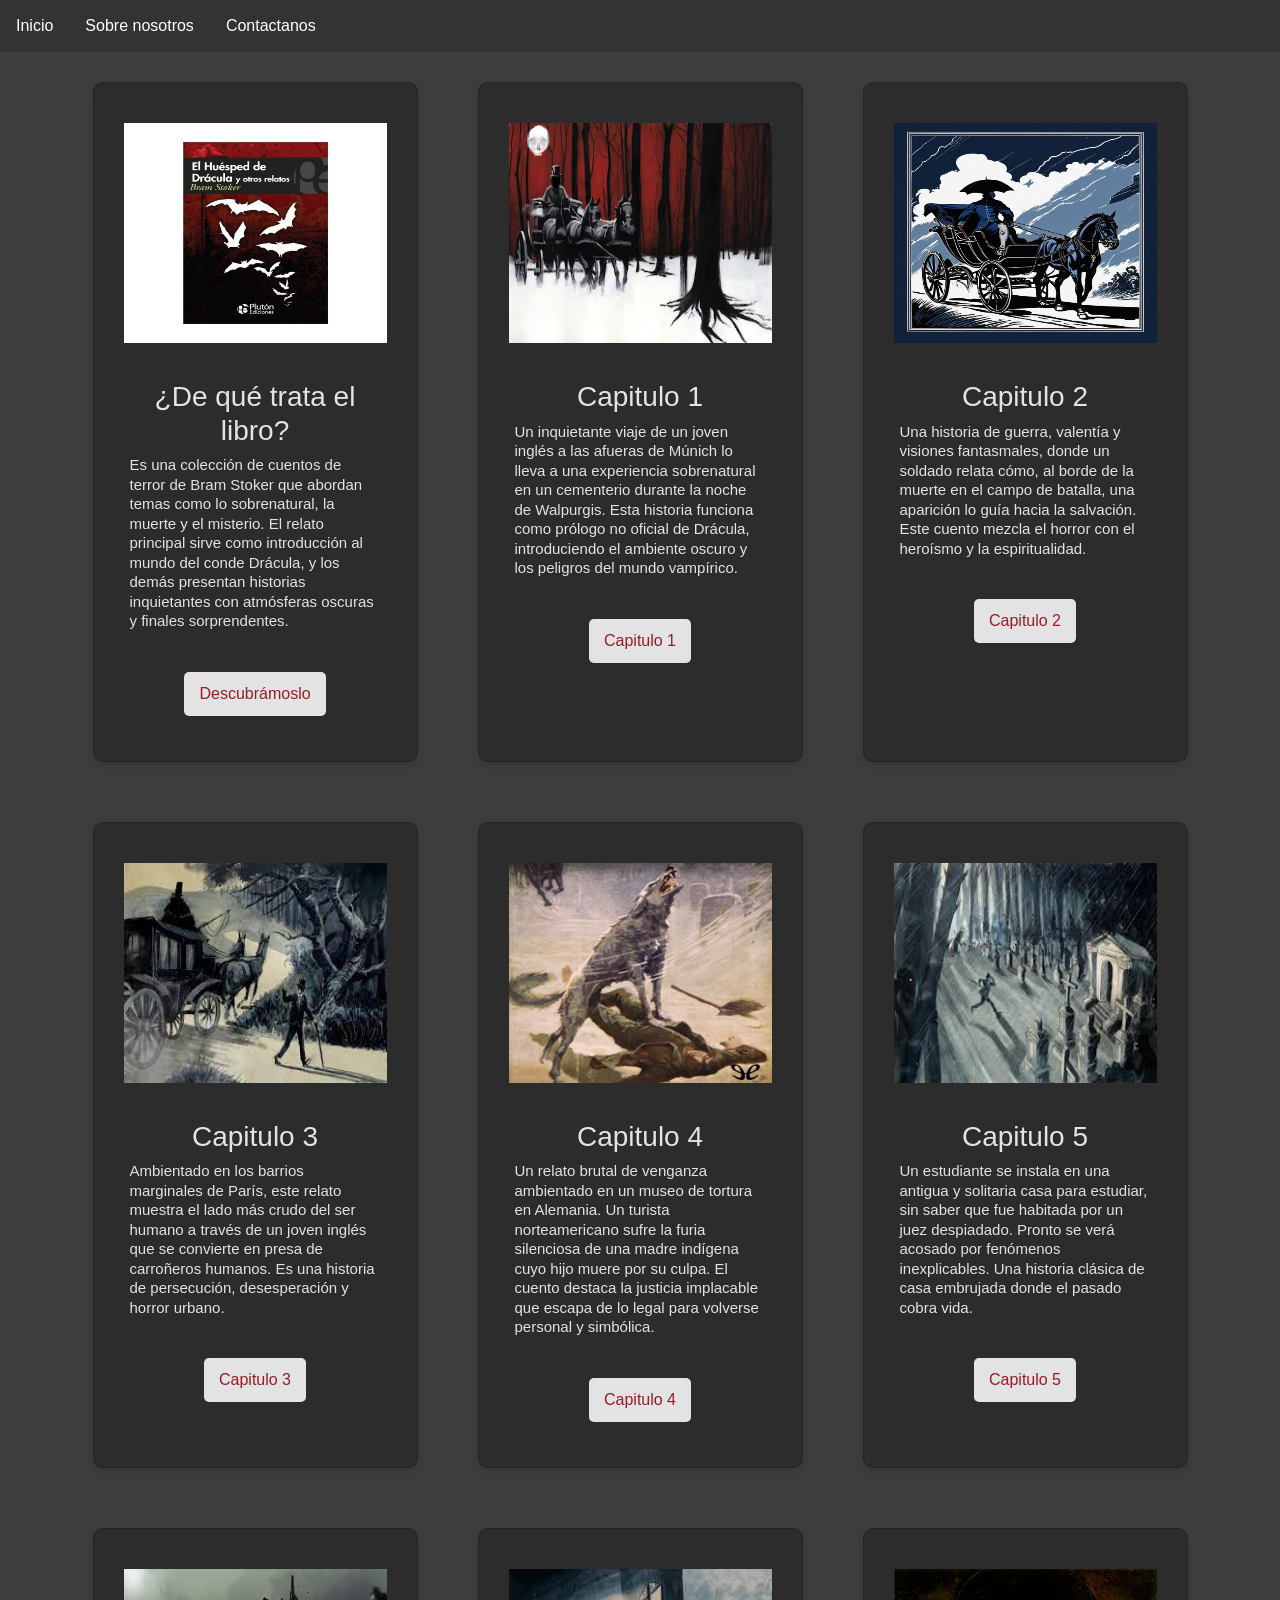
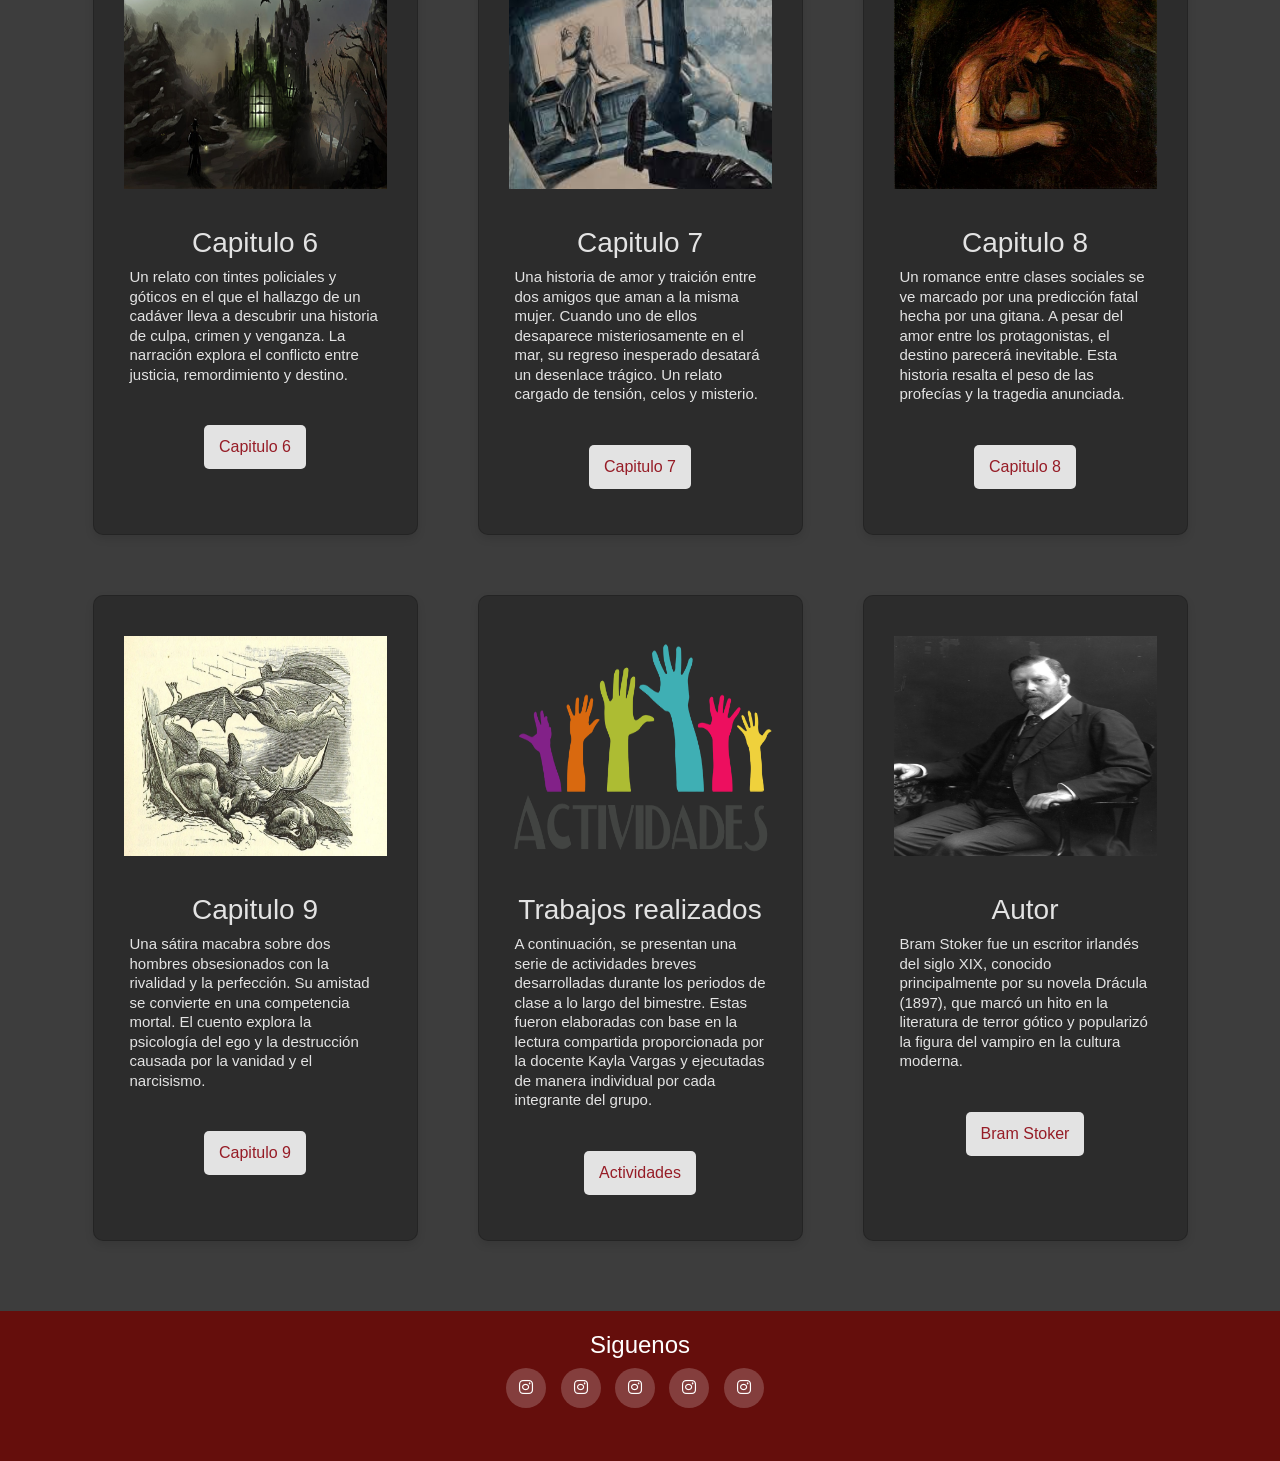
<file: Parcial/index.html>
<!DOCTYPE html>
<html lang="en">
<head>
  <title>El huespéd de Drácula y otros relatos</title>
  <meta charset="utf-8">
  <meta name="viewport" content="width=device-width, initial-scale=1">
  <meta name="viewport" content="width=device-width, initial-scale=1.0">
  <link href="https://cdn.jsdelivr.net/npm/bootstrap@5.3.3/dist/css/bootstrap.min.css" rel="stylesheet">
  <script src="https://cdn.jsdelivr.net/npm/bootstrap@5.3.3/dist/js/bootstrap.bundle.min.js"></script>
  <link rel="stylesheet" href="style.css">
  <link rel="icon" href="img/logo.png">
  <link rel="stylesheet" href="https://cdnjs.cloudflare.com/ajax/libs/font-awesome/6.2.1/css/all.min.css">
</head>
<body>
    <section>
    <header>


      <ul>
        <li><a href="index.html">Inicio</a></li>
        <li><a href="#news">Sobre nosotros</a></li>
        <li><a href="https://www.instagram.com/cjrivera16?igsh=MXUzM2xjcWg1OWoyYg==">Contactanos</a></li>
        </ul>

</header>

<!--Cartas de contenido-->

<div class="conteiner">

     <div class="card">
        <img class="imagen1" src="img/libro.png" alt="">
        <div class="card-content">
            <h3>¿De qué trata el libro?</h3>
            <p>Es una colección de cuentos de terror de Bram Stoker que abordan temas como lo sobrenatural, la muerte y el misterio. El relato principal sirve como introducción al mundo del conde Drácula, y los demás presentan historias inquietantes con atmósferas oscuras y finales sorprendentes.</p>
        <a href="libro.html" class="btn"><button> Descubrámoslo</button></a>
    </div>
    </div>

    <div class="card">
        <img class="imagen1" src="img/cap1.png" alt="">
        <div class="card-content">
            <h3>Capitulo 1</h3>
            <p>Un inquietante viaje de un joven inglés a las afueras de Múnich lo lleva a una experiencia sobrenatural en un cementerio durante la noche de Walpurgis. Esta historia funciona como prólogo no oficial de Drácula, introduciendo el ambiente oscuro y los peligros del mundo vampírico.</p>
        <a href="cap1.html" class="btn"><button> Capitulo 1</button></a>
    </div>
    </div>

    <div class="card">
        <img class="imagen1" src="img/cap2.png" alt="">
        <div class="card-content">
            <h3>Capitulo 2</h3>
            <p>Una historia de guerra, valentía y visiones fantasmales, donde un soldado relata cómo, al borde de la muerte en el campo de batalla, una aparición lo guía hacia la salvación. Este cuento mezcla el horror con el heroísmo y la espiritualidad.</p>
        <a href="cap2.html" class="btn"><button> Capitulo 2</button></a>
    </div>
    </div>

    <div class="card">
        <img class="imagen1" src="img/cap3.png" alt="">
        <div class="card-content">
            <h3>Capitulo 3</h3>
            <p>Ambientado en los barrios marginales de París, este relato muestra el lado más crudo del ser humano a través de un joven inglés que se convierte en presa de carroñeros humanos. Es una historia de persecución, desesperación y horror urbano.</p>
        <a href="cap3.html" class="btn"><button> Capitulo 3</button></a>
    </div>
    </div>

    <div class="card">
        <img class="imagen1" src="img/cap4.png" alt="">
        <div class="card-content">
            <h3>Capitulo 4</h3>
            <p>Un relato brutal de venganza ambientado en un museo de tortura en Alemania. Un turista norteamericano sufre la furia silenciosa de una madre indígena cuyo hijo muere por su culpa. El cuento destaca la justicia implacable que escapa de lo legal para volverse personal y simbólica.</p>
        <a href="cap4.html" class="btn"><button> Capitulo 4</button></a>
    </div>
    </div>

    <div class="card">
        <img class="imagen1" src="img/cap5.png" alt="">
        <div class="card-content">
            <h3>Capitulo 5</h3>
            <p>Un estudiante se instala en una antigua y solitaria casa para estudiar, sin saber que fue habitada por un juez despiadado. Pronto se verá acosado por fenómenos inexplicables. Una historia clásica de casa embrujada donde el pasado cobra vida.</p>
        <a href="cap5.html" class="btn"><button> Capitulo 5</button></a>
    </div>
    </div>

    <div class="card">
        <img class="imagen1" src="img/cap6.png" alt="">
        <div class="card-content">
            <h3>Capitulo 6</h3>
            <p>Un relato con tintes policiales y góticos en el que el hallazgo de un cadáver lleva a descubrir una historia de culpa, crimen y venganza. La narración explora el conflicto entre justicia, remordimiento y destino.</p>
        <a href="cap6.html" class="btn"><button> Capitulo 6</button></a>
    </div>
    </div>

    <div class="card">
        <img class="imagen1" src="img/cap7.png" alt="">
        <div class="card-content">
            <h3>Capitulo 7</h3>
            <p>Una historia de amor y traición entre dos amigos que aman a la misma mujer. Cuando uno de ellos desaparece misteriosamente en el mar, su regreso inesperado desatará un desenlace trágico. Un relato cargado de tensión, celos y misterio.</p>
        <a href="cap7.html" class="btn"><button> Capitulo 7</button></a>
    </div>
    </div>

    <div class="card">
        <img class="imagen1" src="img/cap8.png" alt="">
        <div class="card-content">
            <h3>Capitulo 8</h3>
            <p>Un romance entre clases sociales se ve marcado por una predicción fatal hecha por una gitana. A pesar del amor entre los protagonistas, el destino parecerá inevitable. Esta historia resalta el peso de las profecías y la tragedia anunciada.</p>
        <a href="cap8.html" class="btn"><button> Capitulo 8</button></a>
    </div>
    </div>

    <div class="card">
        <img class="imagen1" src="img/cap9.png" alt="">
        <div class="card-content">
            <h3>Capitulo 9</h3>
            <p>Una sátira macabra sobre dos hombres obsesionados con la rivalidad y la perfección. Su amistad se convierte en una competencia mortal. El cuento explora la psicología del ego y la destrucción causada por la vanidad y el narcisismo.</p>
        <a href="cap9.html" class="btn"><button> Capitulo 9</button></a> 
    </div>
    </div>

    <div class="card">
        <img class="imagen1" src="img/actividades.png" alt="">
        <div class="card-content">
            <h3>Trabajos realizados</h3>
            <p>A continuación, se presentan una serie de actividades breves desarrolladas durante los periodos de clase a lo largo del bimestre. Estas fueron elaboradas con base en la lectura compartida proporcionada por la docente Kayla Vargas y ejecutadas de manera individual por cada integrante del grupo.</p>
        <a href="actividades.html" class="btn"><button> Actividades</button></a>
    </div>
    </div>
    <div class="card">
        <img class="imagen1" src="img/autor.png" alt="">
        <div class="card-content">
            <h3>Autor</h3>
            <p>Bram Stoker fue un escritor irlandés del siglo XIX, conocido principalmente por su novela Drácula (1897), que marcó un hito en la literatura de terror gótico y popularizó la figura del vampiro en la cultura moderna.</p>
        <a href="autor.html" class="btn"><button> Bram Stoker</button></a>
    </div>
    </div>
</section>

<!--Barra final-->

<footer class="footer">

    <div class="conteiner">

        <div class="footer-row">



                <h4>Siguenos</h4>
               <div class="social-link">
                    <a href="https://www.instagram.com/cjrivera16?igsh=MXUzM2xjcWg1OWoyYg=="><i class="fab fa-instagram"></i></a>
                    <a href="https://www.instagram.com/joelpalacioos/?utm_source=ig_web_button_share_sheet"><i class="fab fa-instagram"></i></a>
                    <a href="https://www.instagram.com/rarelterian/?utm_source=ig_web_button_share_sheet"><i class="fab fa-instagram"></i></a>
                    <a href="https://www.instagram.com/j.mxrro_rslx?utm_source=ig_web_button_share_sheet&igsh=ZDNlZDc0MzIxNw=="><i class="fab fa-instagram"></i></a>
                    <a href="https://www.instagram.com/alejndrx_8?utm_source=ig_web_button_share_sheet&igsh=ZDNlZDc0MzIxNw=="><i class="fab fa-instagram"></i></a>

               </div>

            </div>

        </div>

    </div>

</footer>

    
</body>
</html>
</file>
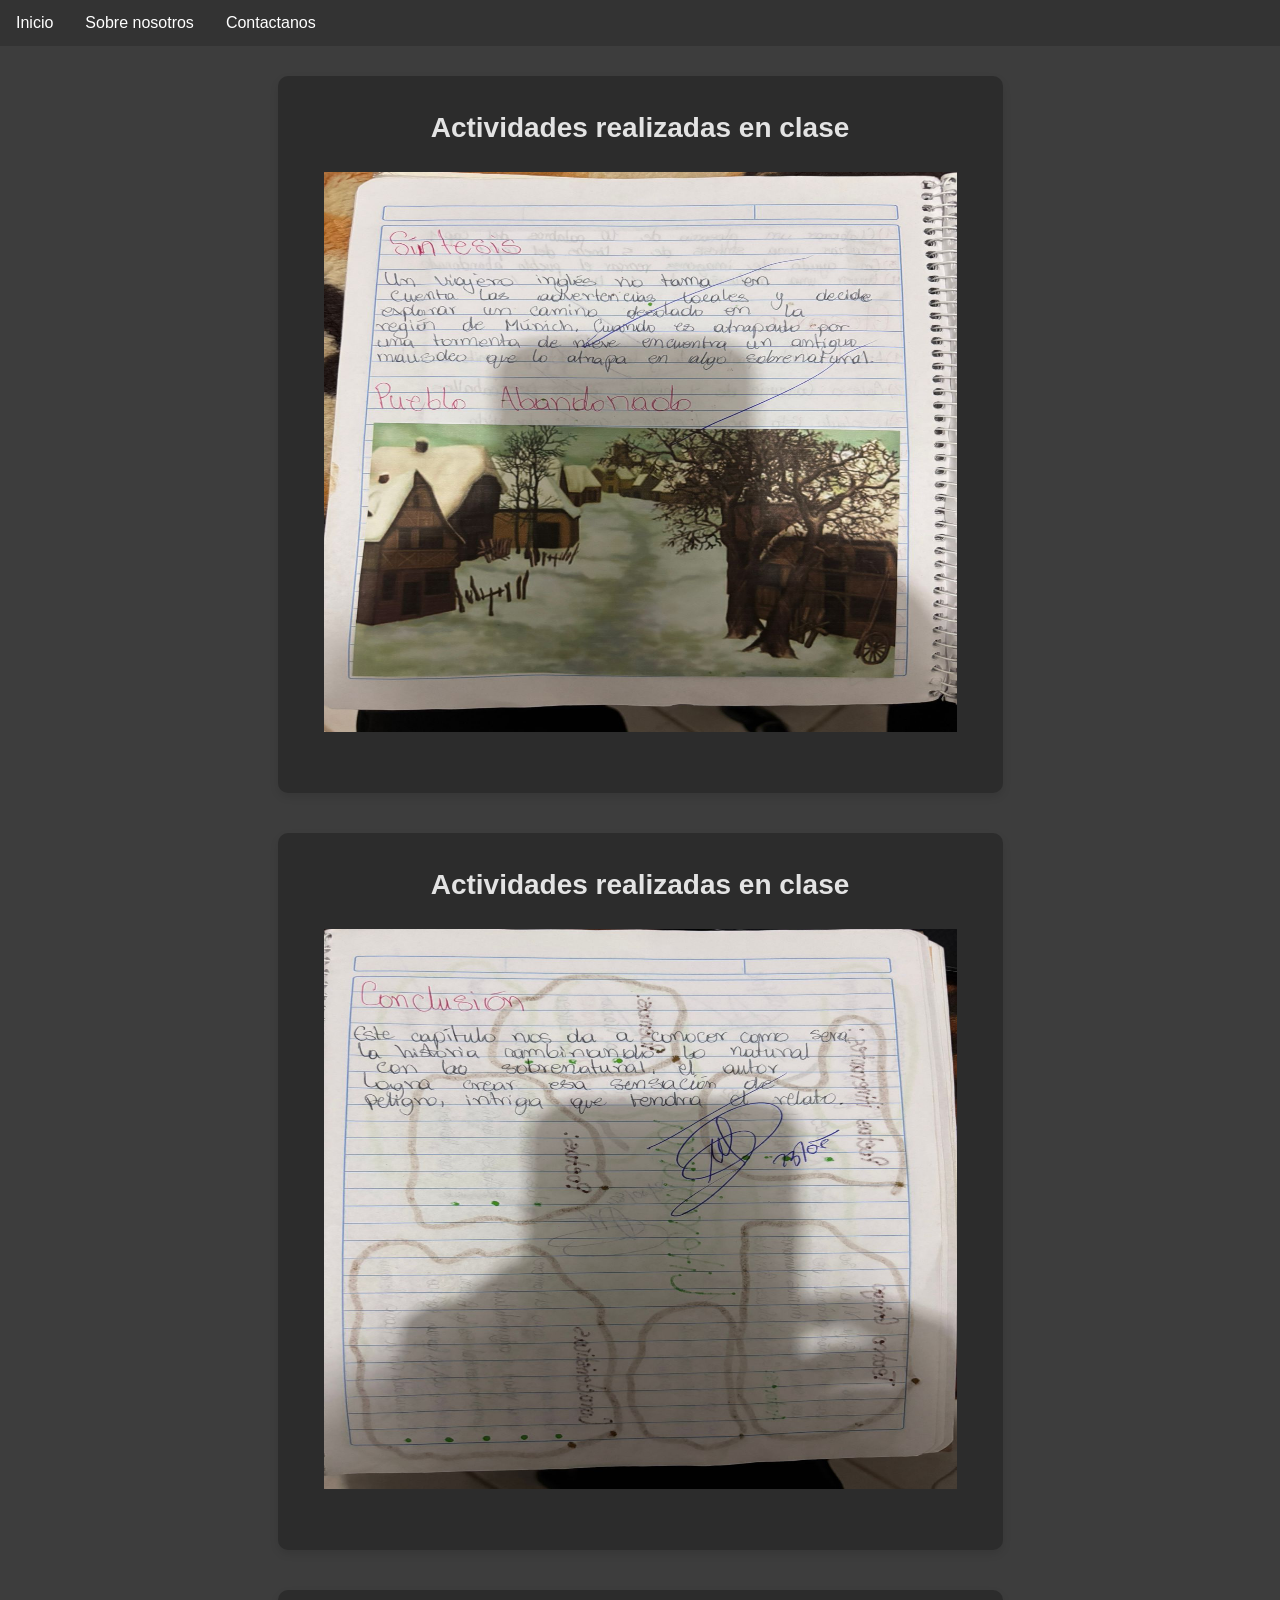
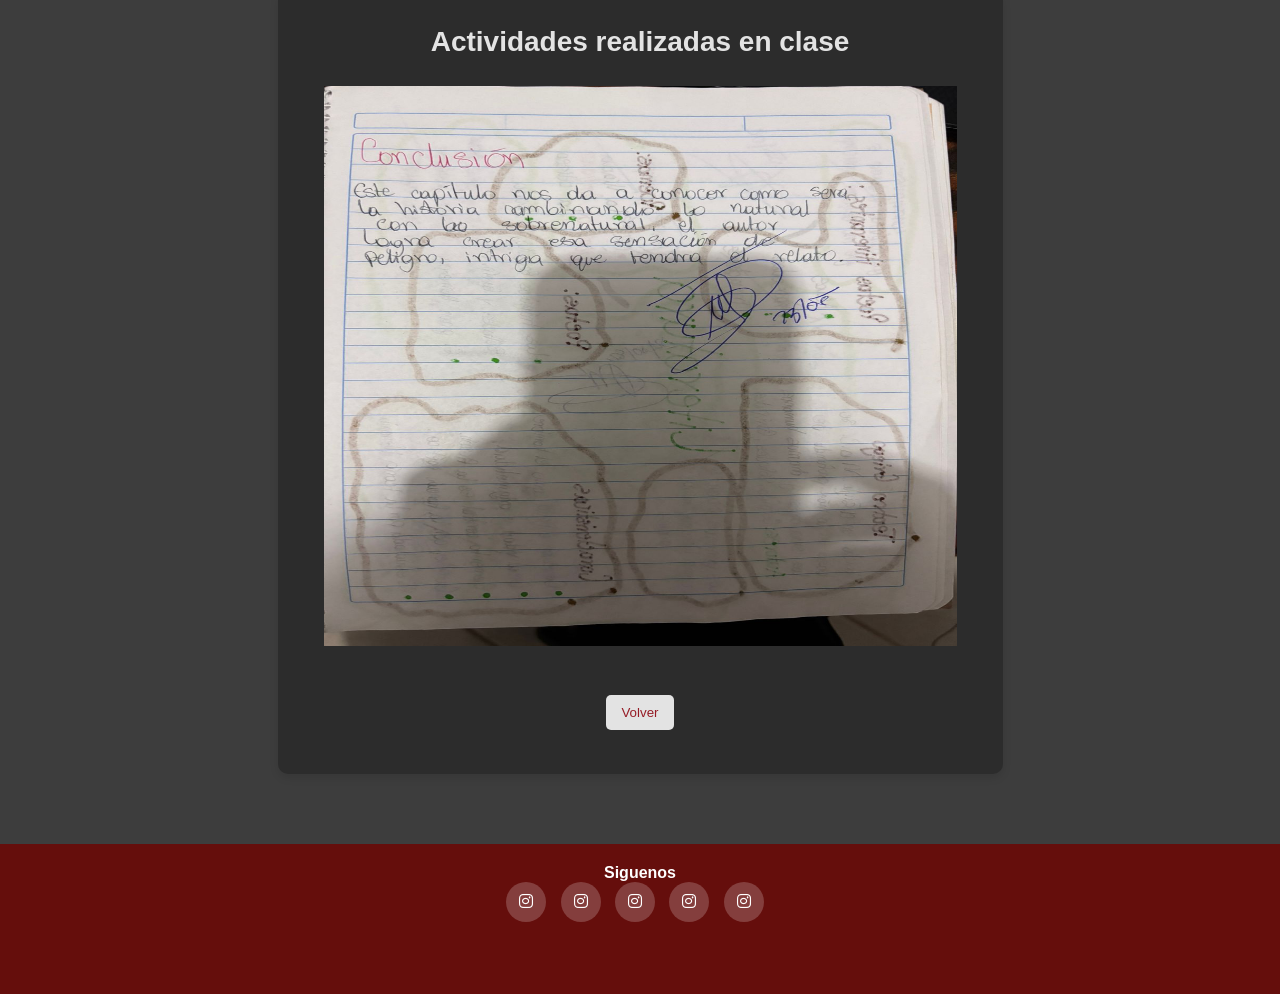
<file: Parcial/actividades.html>
<!DOCTYPE html>
<html lang="es">
<head>
    <meta charset="UTF-8">
    <meta name="viewport" content="width=device-width, initial-scale=1.0">
    <title>Libro</title>
<link rel="stylesheet" href="style2.css">
<link rel="stylesheet" href="https://cdnjs.cloudflare.com/ajax/libs/font-awesome/6.2.1/css/all.min.css">
 <link rel="icon" href="img/logo.png">

</head>
<body>
    <section>
    <header>


      <ul>
        <li><a href="index.html">Inicio</a></li>
        <li><a href="#news">Sobre nosotros</a></li>
        <li><a href="#contact">Contactanos</a></li>
        </ul>

</header>

<div class="conteiner">

     <div class="card">

        <div class="card-content">
            <h3>Actividades realizadas en clase</h3>
            <img src="img/act1.jpg" alt="">

    </div>
    </div>
     <div class="card">

        <div class="card-content">
            <h3>Actividades realizadas en clase</h3>
            <img src="img/act2.jpg" alt="">
    </div>
    </div>
     <div class="card">

        <div class="card-content">
            <h3>Actividades realizadas en clase</h3>
            <img src="img/act2.jpg" alt="">
                            <a href="index.html" class="btn"><button> Volver</button></a>
    </div>
    </div>

    </section>

<footer class="footer">

    <div class="conteiner">

        <div class="footer-row">



                <h4>Siguenos</h4>
               <div class="social-link">
                    <a href="https://www.instagram.com/cjrivera16?igsh=MXUzM2xjcWg1OWoyYg=="><i class="fab fa-instagram"></i></a>
                    <a href="https://www.instagram.com/joelpalacioos/?utm_source=ig_web_button_share_sheet"><i class="fab fa-instagram"></i></a>
                    <a href="https://www.instagram.com/rarelterian/?utm_source=ig_web_button_share_sheet"><i class="fab fa-instagram"></i></a>
                    <a href="https://www.instagram.com/j.mxrro_rslx?utm_source=ig_web_button_share_sheet&igsh=ZDNlZDc0MzIxNw=="><i class="fab fa-instagram"></i></a>
                    <a href="https://www.instagram.com/alejndrx_8?utm_source=ig_web_button_share_sheet&igsh=ZDNlZDc0MzIxNw=="><i class="fab fa-instagram"></i></a>

               </div>

            </div>

        </div>

    </div>

</footer>

</body>
</html>
</file>
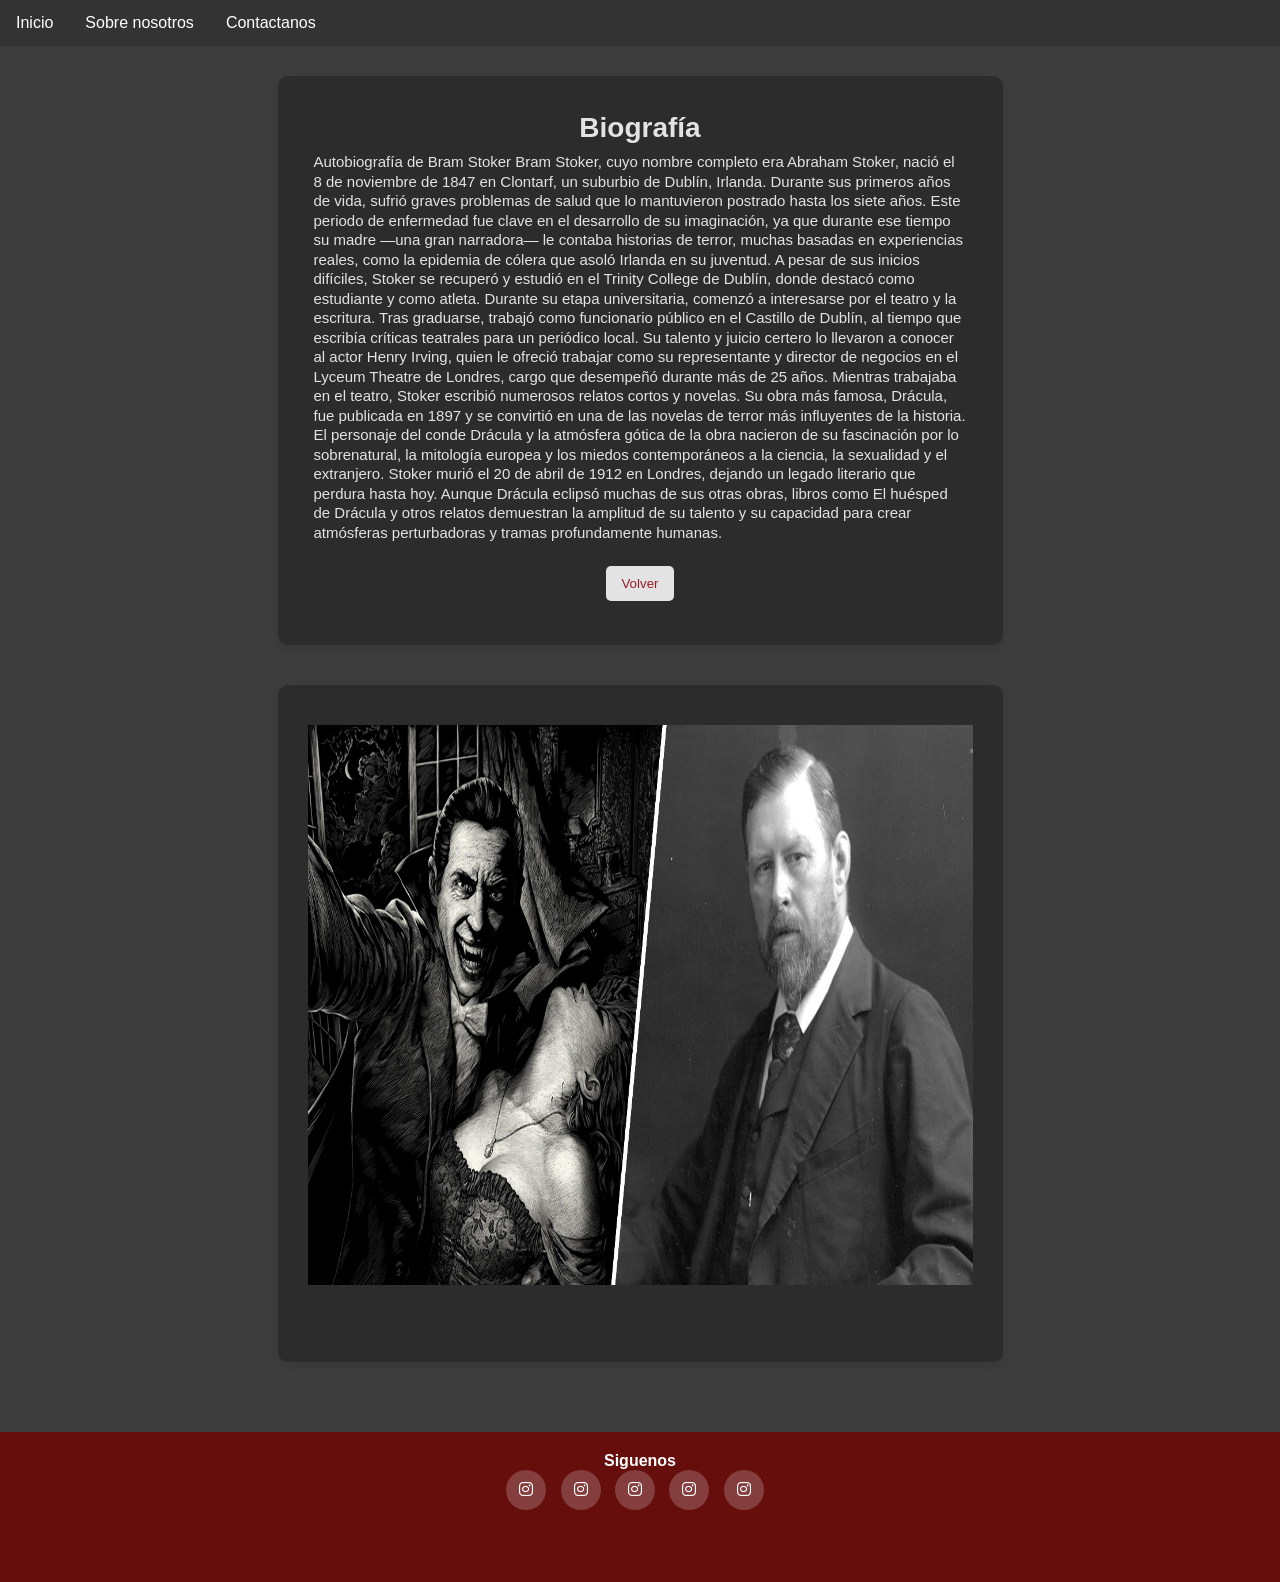
<file: Parcial/autor.html>
<!DOCTYPE html>
<html lang="es">
<head>
    <meta charset="UTF-8">
    <meta name="viewport" content="width=device-width, initial-scale=1.0">
    <title>Libro</title>
<link rel="stylesheet" href="style2.css">
<link rel="stylesheet" href="https://cdnjs.cloudflare.com/ajax/libs/font-awesome/6.2.1/css/all.min.css">
 <link rel="icon" href="img/logo.png">

</head>
<body>
    <section>
    <header>


      <ul>
        <li><a href="index.html">Inicio</a></li>
        <li><a href="#news">Sobre nosotros</a></li>
        <li><a href="#contact">Contactanos</a></li>
        </ul>

</header>

<div class="conteiner">

     <div class="card">

        <div class="card-content">
            <h3>Biografía</h3>
            <p>Autobiografía de Bram Stoker

Bram Stoker, cuyo nombre completo era Abraham Stoker, nació el 8 de noviembre de 1847 en Clontarf, un suburbio de Dublín, Irlanda. Durante sus primeros años de vida, sufrió graves problemas de salud que lo mantuvieron postrado hasta los siete años. Este periodo de enfermedad fue clave en el desarrollo de su imaginación, ya que durante ese tiempo su madre —una gran narradora— le contaba historias de terror, muchas basadas en experiencias reales, como la epidemia de cólera que asoló Irlanda en su juventud.

A pesar de sus inicios difíciles, Stoker se recuperó y estudió en el Trinity College de Dublín, donde destacó como estudiante y como atleta. Durante su etapa universitaria, comenzó a interesarse por el teatro y la escritura. Tras graduarse, trabajó como funcionario público en el Castillo de Dublín, al tiempo que escribía críticas teatrales para un periódico local. Su talento y juicio certero lo llevaron a conocer al actor Henry Irving, quien le ofreció trabajar como su representante y director de negocios en el Lyceum Theatre de Londres, cargo que desempeñó durante más de 25 años.

Mientras trabajaba en el teatro, Stoker escribió numerosos relatos cortos y novelas. Su obra más famosa, Drácula, fue publicada en 1897 y se convirtió en una de las novelas de terror más influyentes de la historia. El personaje del conde Drácula y la atmósfera gótica de la obra nacieron de su fascinación por lo sobrenatural, la mitología europea y los miedos contemporáneos a la ciencia, la sexualidad y el extranjero.

Stoker murió el 20 de abril de 1912 en Londres, dejando un legado literario que perdura hasta hoy. Aunque Drácula eclipsó muchas de sus otras obras, libros como El huésped de Drácula y otros relatos demuestran la amplitud de su talento y su capacidad para crear atmósferas perturbadoras y tramas profundamente humanas.</p>
        <a href="index.html" target="_blank" class="btn"><button> Volver</button></a>
    </div>
    </div>
    
         <div class="card">
        <img class="imagen1" src="img/bram stoker.jpg" alt="">
        <div class="card-content">

    </div>
    </div>
    </section>

<footer class="footer">

    <div class="conteiner">

        <div class="footer-row">



                <h4>Siguenos</h4>
               <div class="social-link">
                    <a href="https://www.instagram.com/cjrivera16?igsh=MXUzM2xjcWg1OWoyYg=="><i class="fab fa-instagram"></i></a>
                    <a href="https://www.instagram.com/joelpalacioos/?utm_source=ig_web_button_share_sheet"><i class="fab fa-instagram"></i></a>
                    <a href="https://www.instagram.com/rarelterian/?utm_source=ig_web_button_share_sheet"><i class="fab fa-instagram"></i></a>
                    <a href="https://www.instagram.com/j.mxrro_rslx?utm_source=ig_web_button_share_sheet&igsh=ZDNlZDc0MzIxNw=="><i class="fab fa-instagram"></i></a>
                    <a href="https://www.instagram.com/alejndrx_8?utm_source=ig_web_button_share_sheet&igsh=ZDNlZDc0MzIxNw=="><i class="fab fa-instagram"></i></a>

               </div>

            </div>

        </div>

    </div>

</footer>

</body>
</html>
</file>
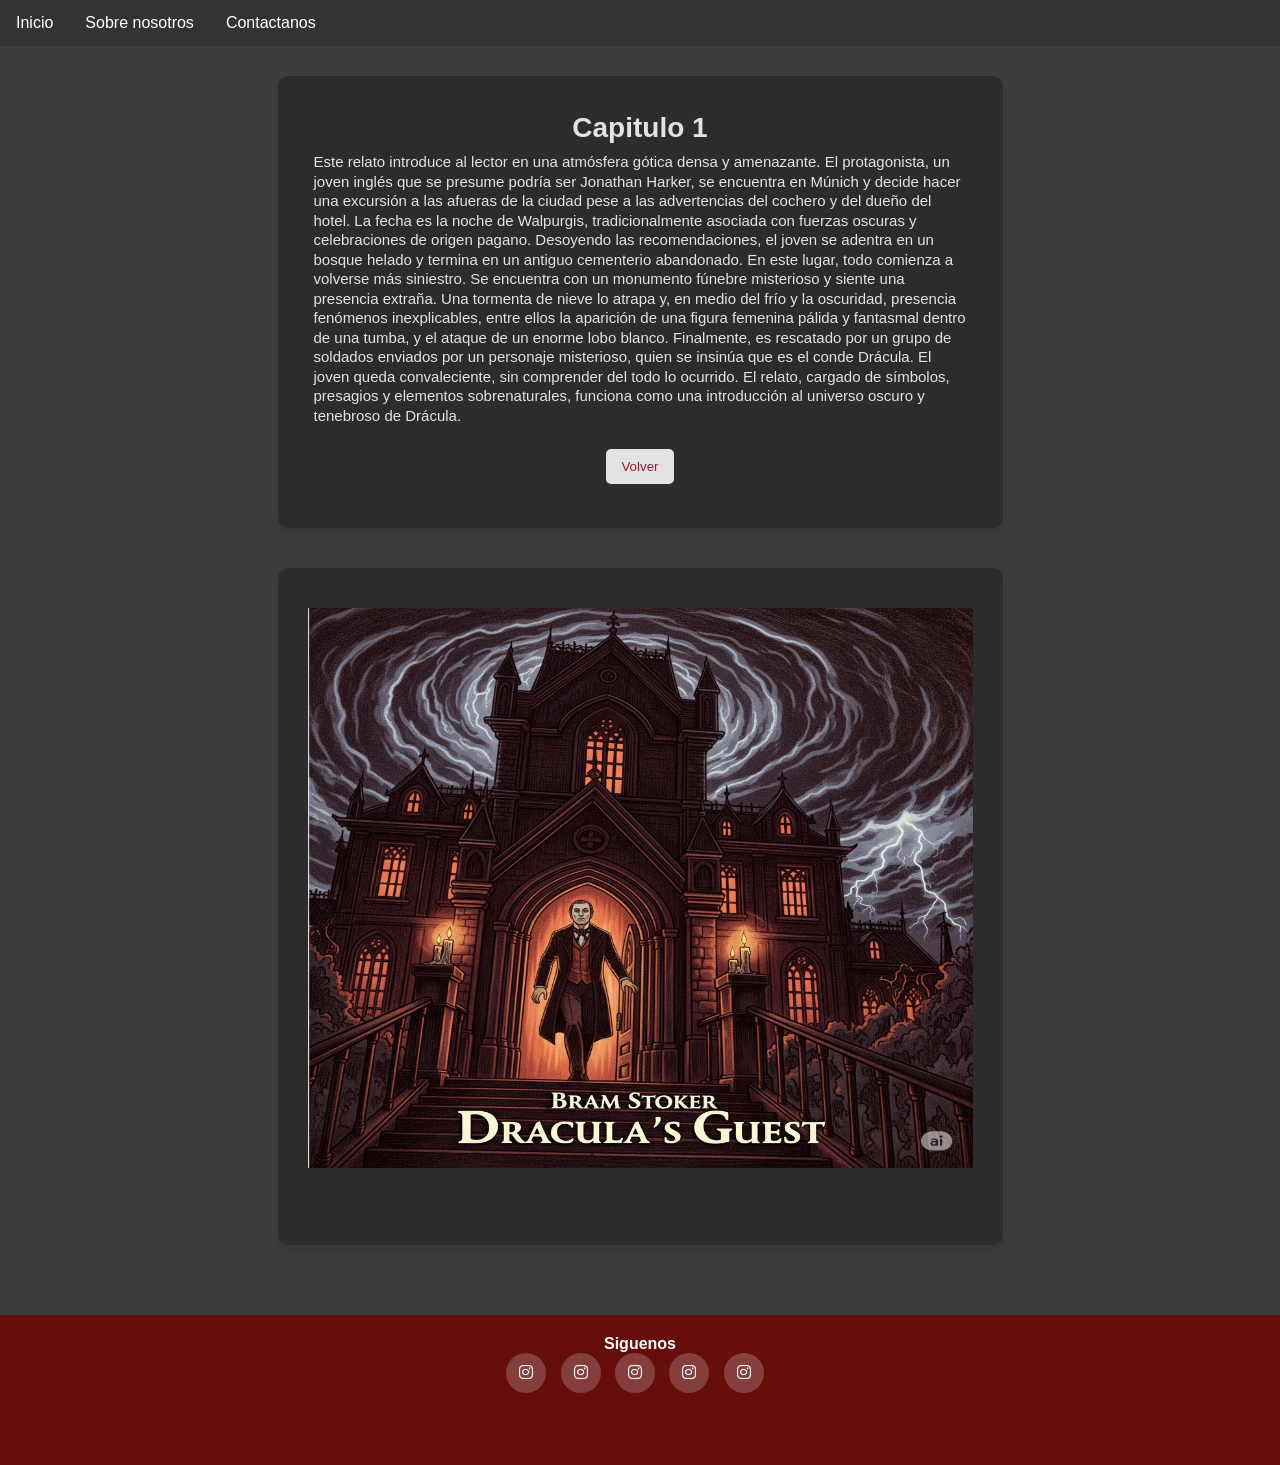
<file: Parcial/cap1.html>
<!DOCTYPE html>
<html lang="es">
<head>
    <meta charset="UTF-8">
    <meta name="viewport" content="width=device-width, initial-scale=1.0">
    <title>Libro</title>
<link rel="stylesheet" href="style2.css">
<link rel="stylesheet" href="https://cdnjs.cloudflare.com/ajax/libs/font-awesome/6.2.1/css/all.min.css">
 <link rel="icon" href="img/logo.png">

</head>
<body>
    <section>
    <header>


      <ul>
        <li><a href="index.html">Inicio</a></li>
        <li><a href="#news">Sobre nosotros</a></li>
        <li><a href="#contact">Contactanos</a></li>
        </ul>

</header>

<div class="conteiner">

     <div class="card">

        <div class="card-content">
            <h3>Capitulo 1</h3>
            <p>Este relato introduce al lector en una atmósfera gótica densa y amenazante. El protagonista, un joven inglés que se presume podría ser Jonathan Harker, se encuentra en Múnich y decide hacer una excursión a las afueras de la ciudad pese a las advertencias del cochero y del dueño del hotel. La fecha es la noche de Walpurgis, tradicionalmente asociada con fuerzas oscuras y celebraciones de origen pagano. Desoyendo las recomendaciones, el joven se adentra en un bosque helado y termina en un antiguo cementerio abandonado.

En este lugar, todo comienza a volverse más siniestro. Se encuentra con un monumento fúnebre misterioso y siente una presencia extraña. Una tormenta de nieve lo atrapa y, en medio del frío y la oscuridad, presencia fenómenos inexplicables, entre ellos la aparición de una figura femenina pálida y fantasmal dentro de una tumba, y el ataque de un enorme lobo blanco. Finalmente, es rescatado por un grupo de soldados enviados por un personaje misterioso, quien se insinúa que es el conde Drácula. El joven queda convaleciente, sin comprender del todo lo ocurrido. El relato, cargado de símbolos, presagios y elementos sobrenaturales, funciona como una introducción al universo oscuro y tenebroso de Drácula.</p>
        <a href="index.html" class="btn"><button> Volver</button></a>
    </div>
    </div>
    
         <div class="card">
        <img class="imagen1" src="img/fcap1.png" alt="">
        <div class="card-content">

    </div>
    </div>
    </section>

<footer class="footer">

    <div class="conteiner">

        <div class="footer-row">



                <h4>Siguenos</h4>
               <div class="social-link">
                    <a href="https://www.instagram.com/cjrivera16?igsh=MXUzM2xjcWg1OWoyYg=="><i class="fab fa-instagram"></i></a>
                    <a href="https://www.instagram.com/joelpalacioos/?utm_source=ig_web_button_share_sheet"><i class="fab fa-instagram"></i></a>
                    <a href="https://www.instagram.com/rarelterian/?utm_source=ig_web_button_share_sheet"><i class="fab fa-instagram"></i></a>
                    <a href="https://www.instagram.com/j.mxrro_rslx?utm_source=ig_web_button_share_sheet&igsh=ZDNlZDc0MzIxNw=="><i class="fab fa-instagram"></i></a>
                    <a href="https://www.instagram.com/alejndrx_8?utm_source=ig_web_button_share_sheet&igsh=ZDNlZDc0MzIxNw=="><i class="fab fa-instagram"></i></a>

               </div>

            </div>

        </div>

    </div>

</footer>

</body>
</html>
</file>
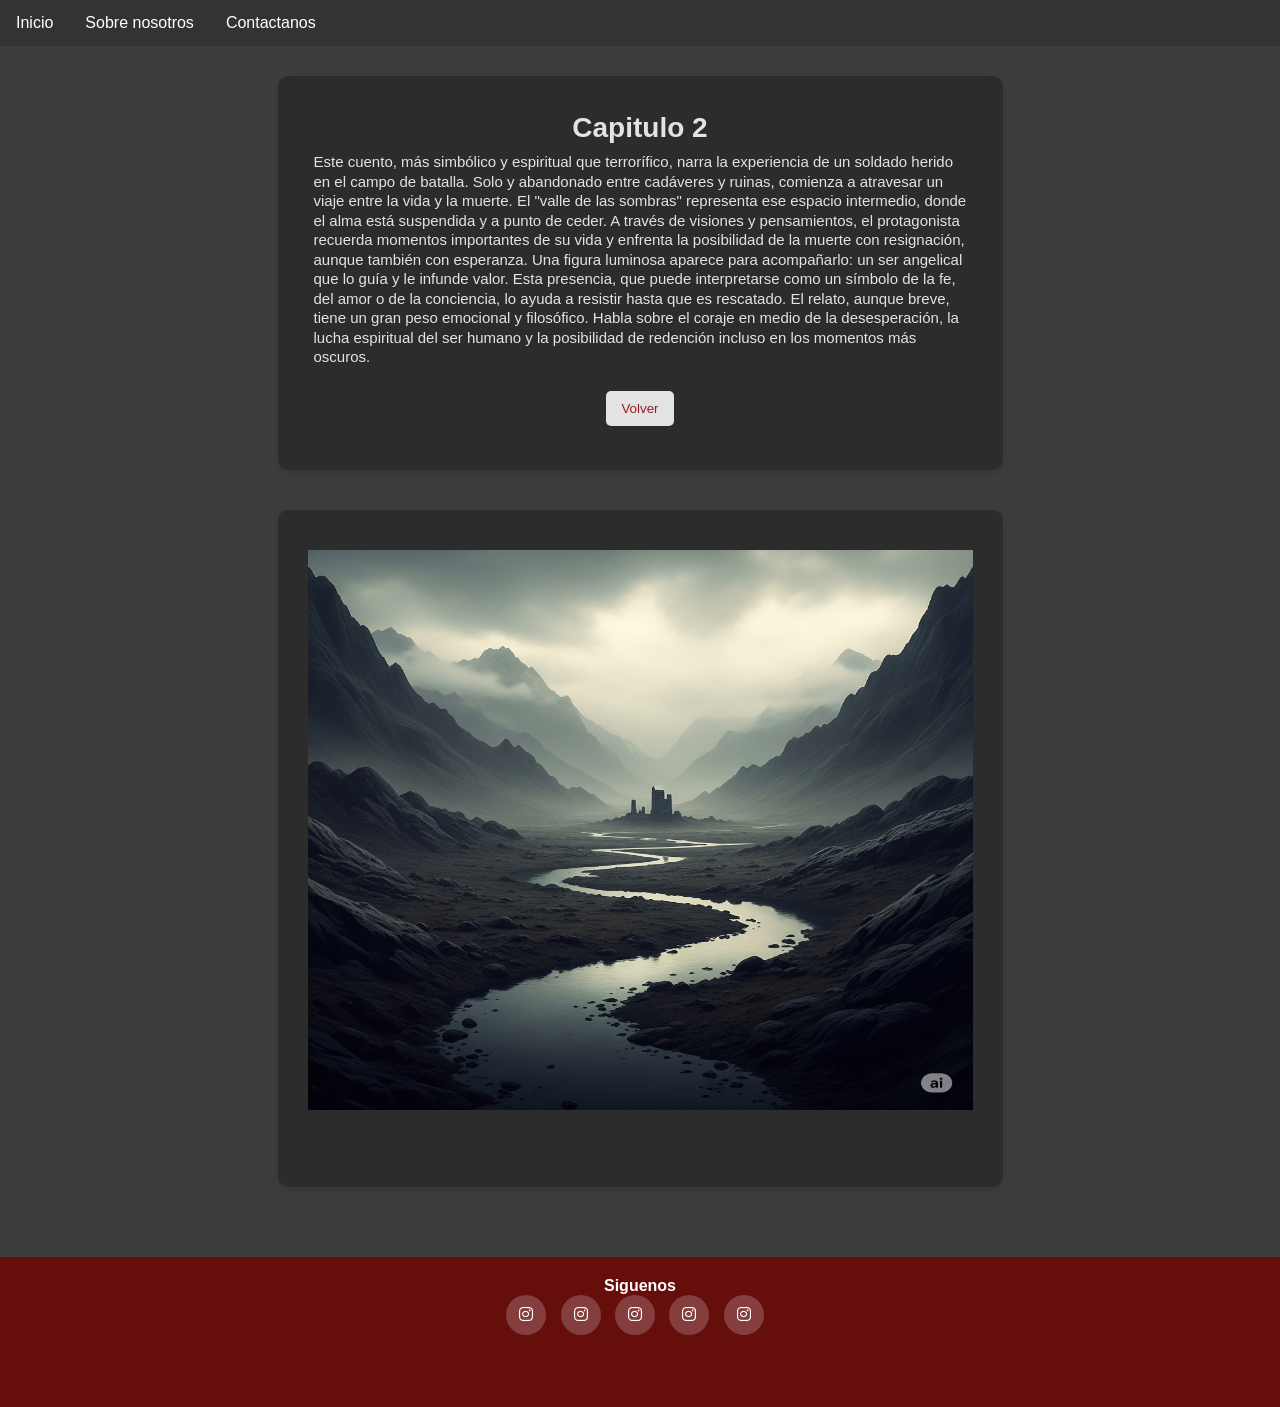
<file: Parcial/cap2.html>
<!DOCTYPE html>
<html lang="es">
<head>
    <meta charset="UTF-8">
    <meta name="viewport" content="width=device-width, initial-scale=1.0">
    <title>Libro</title>
<link rel="stylesheet" href="style2.css">
<link rel="stylesheet" href="https://cdnjs.cloudflare.com/ajax/libs/font-awesome/6.2.1/css/all.min.css">
 <link rel="icon" href="img/logo.png">

</head>
<body>
    <section>
    <header>


      <ul>
        <li><a href="index.html">Inicio</a></li>
        <li><a href="#news">Sobre nosotros</a></li>
        <li><a href="#contact">Contactanos</a></li>
        </ul>

</header>

<div class="conteiner">

     <div class="card">

        <div class="card-content">
            <h3>Capitulo 2</h3>
            <p>Este cuento, más simbólico y espiritual que terrorífico, narra la experiencia de un soldado herido en el campo de batalla. Solo y abandonado entre cadáveres y ruinas, comienza a atravesar un viaje entre la vida y la muerte. El "valle de las sombras" representa ese espacio intermedio, donde el alma está suspendida y a punto de ceder. A través de visiones y pensamientos, el protagonista recuerda momentos importantes de su vida y enfrenta la posibilidad de la muerte con resignación, aunque también con esperanza.

Una figura luminosa aparece para acompañarlo: un ser angelical que lo guía y le infunde valor. Esta presencia, que puede interpretarse como un símbolo de la fe, del amor o de la conciencia, lo ayuda a resistir hasta que es rescatado. El relato, aunque breve, tiene un gran peso emocional y filosófico. Habla sobre el coraje en medio de la desesperación, la lucha espiritual del ser humano y la posibilidad de redención incluso en los momentos más oscuros.</p>
        <a href="index.html" class="btn"><button> Volver</button></a>
    </div>
    </div>
    
         <div class="card">
        <img class="imagen1" src="img/fcap2.png" alt="">
        <div class="card-content">

    </div>
    </div>
    </section>

<footer class="footer">

    <div class="conteiner">

        <div class="footer-row">



                <h4>Siguenos</h4>
               <div class="social-link">
                    <a href="https://www.instagram.com/cjrivera16?igsh=MXUzM2xjcWg1OWoyYg=="><i class="fab fa-instagram"></i></a>
                    <a href="https://www.instagram.com/joelpalacioos/?utm_source=ig_web_button_share_sheet"><i class="fab fa-instagram"></i></a>
                    <a href="https://www.instagram.com/rarelterian/?utm_source=ig_web_button_share_sheet"><i class="fab fa-instagram"></i></a>
                    <a href="https://www.instagram.com/j.mxrro_rslx?utm_source=ig_web_button_share_sheet&igsh=ZDNlZDc0MzIxNw=="><i class="fab fa-instagram"></i></a>
                    <a href="https://www.instagram.com/alejndrx_8?utm_source=ig_web_button_share_sheet&igsh=ZDNlZDc0MzIxNw=="><i class="fab fa-instagram"></i></a>

               </div>

            </div>

        </div>

    </div>

</footer>

</body>
</html>
</file>
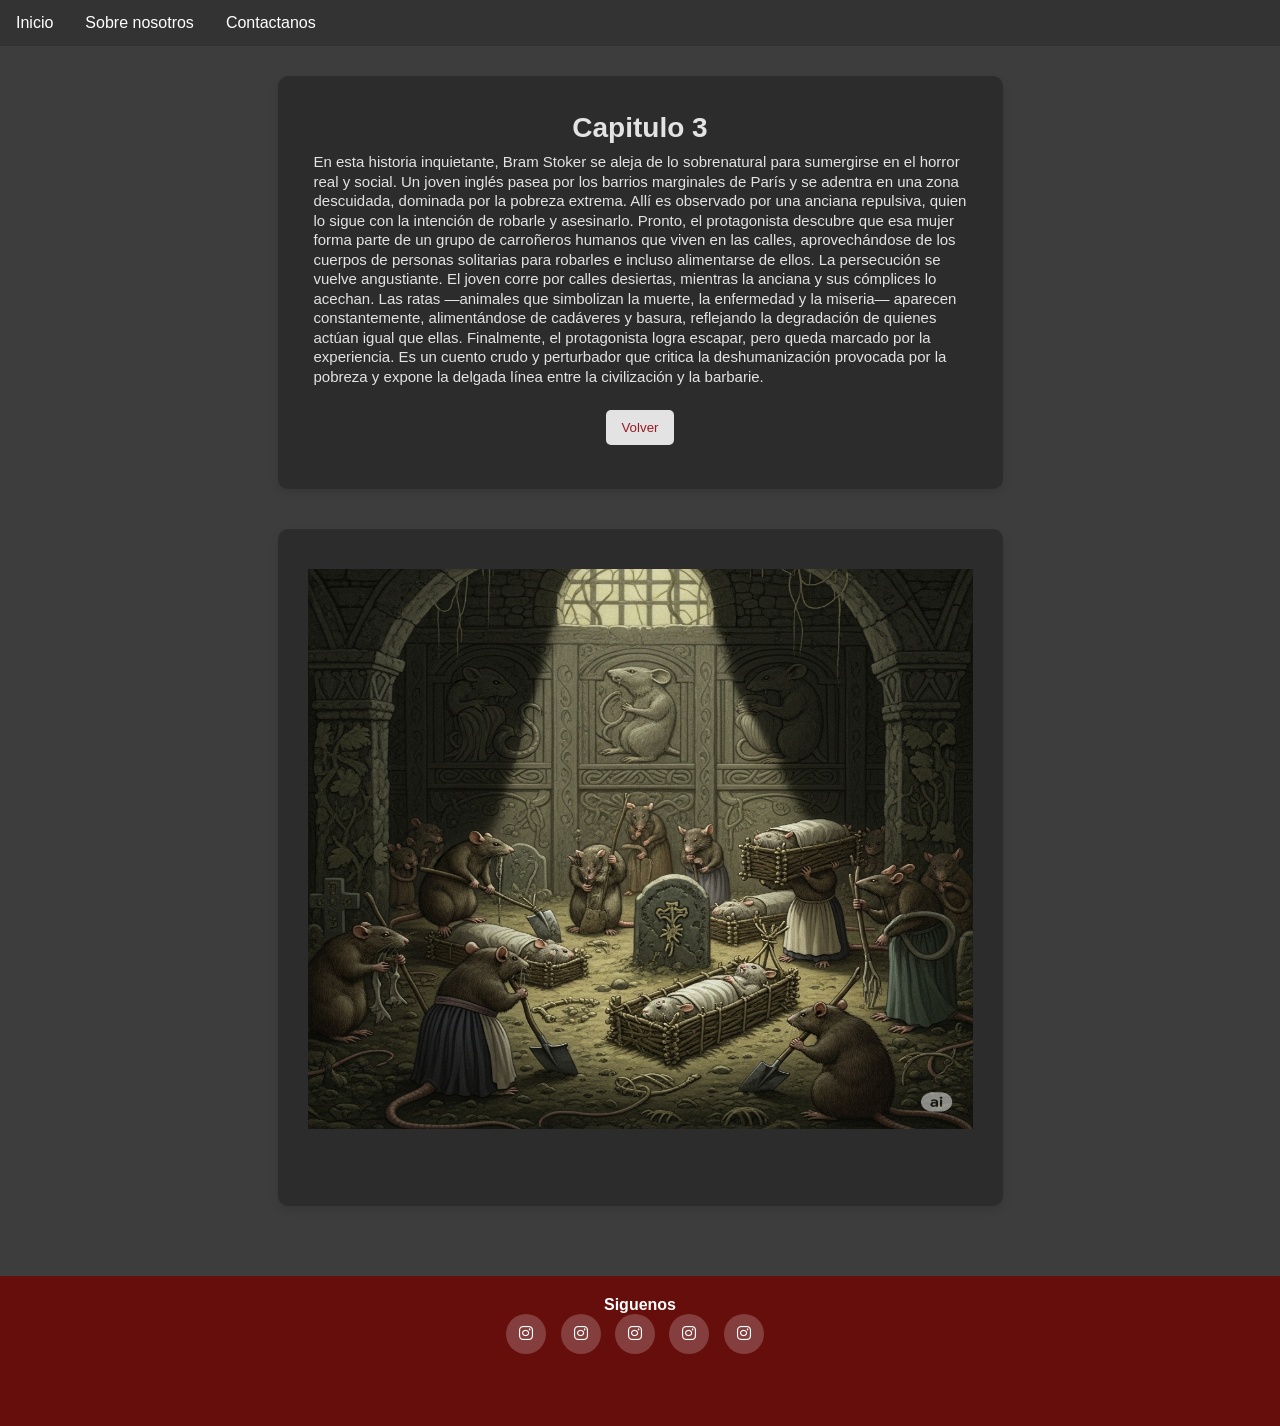
<file: Parcial/cap3.html>
<!DOCTYPE html>
<html lang="es">
<head>
    <meta charset="UTF-8">
    <meta name="viewport" content="width=device-width, initial-scale=1.0">
    <title>Libro</title>
<link rel="stylesheet" href="style2.css">
<link rel="stylesheet" href="https://cdnjs.cloudflare.com/ajax/libs/font-awesome/6.2.1/css/all.min.css">
 <link rel="icon" href="img/logo.png">

</head>
<body>
    <section>
    <header>


      <ul>
        <li><a href="index.html">Inicio</a></li>
        <li><a href="#news">Sobre nosotros</a></li>
        <li><a href="#contact">Contactanos</a></li>
        </ul>

</header>

<div class="conteiner">

     <div class="card">

        <div class="card-content">
            <h3>Capitulo 3</h3>
            <p>En esta historia inquietante, Bram Stoker se aleja de lo sobrenatural para sumergirse en el horror real y social. Un joven inglés pasea por los barrios marginales de París y se adentra en una zona descuidada, dominada por la pobreza extrema. Allí es observado por una anciana repulsiva, quien lo sigue con la intención de robarle y asesinarlo. Pronto, el protagonista descubre que esa mujer forma parte de un grupo de carroñeros humanos que viven en las calles, aprovechándose de los cuerpos de personas solitarias para robarles e incluso alimentarse de ellos.

La persecución se vuelve angustiante. El joven corre por calles desiertas, mientras la anciana y sus cómplices lo acechan. Las ratas —animales que simbolizan la muerte, la enfermedad y la miseria— aparecen constantemente, alimentándose de cadáveres y basura, reflejando la degradación de quienes actúan igual que ellas. Finalmente, el protagonista logra escapar, pero queda marcado por la experiencia. Es un cuento crudo y perturbador que critica la deshumanización provocada por la pobreza y expone la delgada línea entre la civilización y la barbarie.</p>
        <a href="index.html" class="btn"><button> Volver</button></a>
    </div>
    </div>
    
         <div class="card">
        <img class="imagen1" src="img/fcap3.png" alt="">
        <div class="card-content">

    </div>
    </div>
    </section>

<footer class="footer">

    <div class="conteiner">

        <div class="footer-row">



                <h4>Siguenos</h4>
               <div class="social-link">
                    <a href="https://www.instagram.com/cjrivera16?igsh=MXUzM2xjcWg1OWoyYg=="><i class="fab fa-instagram"></i></a>
                    <a href="https://www.instagram.com/joelpalacioos/?utm_source=ig_web_button_share_sheet"><i class="fab fa-instagram"></i></a>
                    <a href="https://www.instagram.com/rarelterian/?utm_source=ig_web_button_share_sheet"><i class="fab fa-instagram"></i></a>
                    <a href="https://www.instagram.com/j.mxrro_rslx?utm_source=ig_web_button_share_sheet&igsh=ZDNlZDc0MzIxNw=="><i class="fab fa-instagram"></i></a>
                    <a href="https://www.instagram.com/alejndrx_8?utm_source=ig_web_button_share_sheet&igsh=ZDNlZDc0MzIxNw=="><i class="fab fa-instagram"></i></a>

               </div>

            </div>

        </div>

    </div>

</footer>

</body>
</html>
</file>
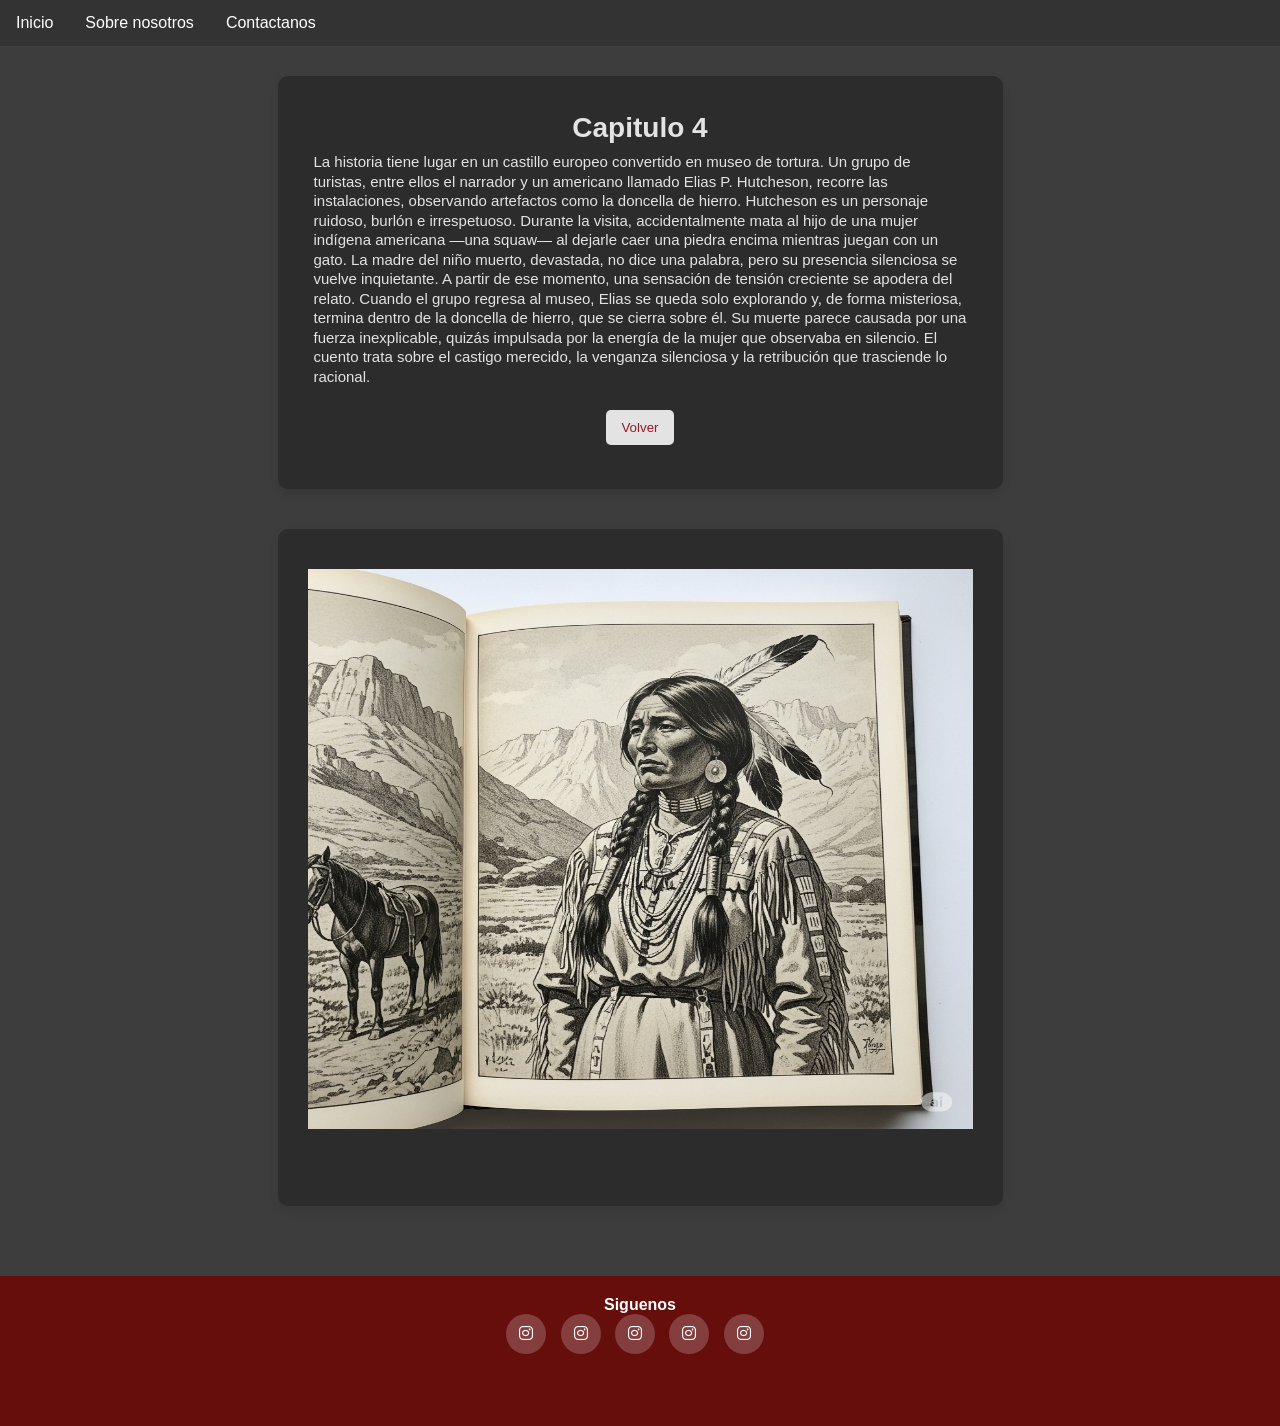
<file: Parcial/cap4.html>
<!DOCTYPE html>
<html lang="es">
<head>
    <meta charset="UTF-8">
    <meta name="viewport" content="width=device-width, initial-scale=1.0">
    <title>Libro</title>
<link rel="stylesheet" href="style2.css">
<link rel="stylesheet" href="https://cdnjs.cloudflare.com/ajax/libs/font-awesome/6.2.1/css/all.min.css">
 <link rel="icon" href="img/logo.png">

</head>
<body>
    <section>
    <header>


      <ul>
        <li><a href="index.html">Inicio</a></li>
        <li><a href="#news">Sobre nosotros</a></li>
        <li><a href="#contact">Contactanos</a></li>
        </ul>

</header>

<div class="conteiner">

     <div class="card">

        <div class="card-content">
            <h3>Capitulo 4</h3>
            <p>La historia tiene lugar en un castillo europeo convertido en museo de tortura. Un grupo de turistas, entre ellos el narrador y un americano llamado Elias P. Hutcheson, recorre las instalaciones, observando artefactos como la doncella de hierro. Hutcheson es un personaje ruidoso, burlón e irrespetuoso. Durante la visita, accidentalmente mata al hijo de una mujer indígena americana —una squaw— al dejarle caer una piedra encima mientras juegan con un gato.

La madre del niño muerto, devastada, no dice una palabra, pero su presencia silenciosa se vuelve inquietante. A partir de ese momento, una sensación de tensión creciente se apodera del relato. Cuando el grupo regresa al museo, Elias se queda solo explorando y, de forma misteriosa, termina dentro de la doncella de hierro, que se cierra sobre él. Su muerte parece causada por una fuerza inexplicable, quizás impulsada por la energía de la mujer que observaba en silencio. El cuento trata sobre el castigo merecido, la venganza silenciosa y la retribución que trasciende lo racional.</p>
        <a href="index.html" class="btn"><button> Volver</button></a>
    </div>
    </div>
    
         <div class="card">
        <img class="imagen1" src="img/fcap4.png" alt="">
        <div class="card-content">

    </div>
    </div>
    </section>

<footer class="footer">

    <div class="conteiner">

        <div class="footer-row">



                <h4>Siguenos</h4>
               <div class="social-link">
                    <a href="https://www.instagram.com/cjrivera16?igsh=MXUzM2xjcWg1OWoyYg=="><i class="fab fa-instagram"></i></a>
                    <a href="https://www.instagram.com/joelpalacioos/?utm_source=ig_web_button_share_sheet"><i class="fab fa-instagram"></i></a>
                    <a href="https://www.instagram.com/rarelterian/?utm_source=ig_web_button_share_sheet"><i class="fab fa-instagram"></i></a>
                    <a href="https://www.instagram.com/j.mxrro_rslx?utm_source=ig_web_button_share_sheet&igsh=ZDNlZDc0MzIxNw=="><i class="fab fa-instagram"></i></a>
                    <a href="https://www.instagram.com/alejndrx_8?utm_source=ig_web_button_share_sheet&igsh=ZDNlZDc0MzIxNw=="><i class="fab fa-instagram"></i></a>

               </div>

            </div>

        </div>

    </div>

</footer>

</body>
</html>
</file>
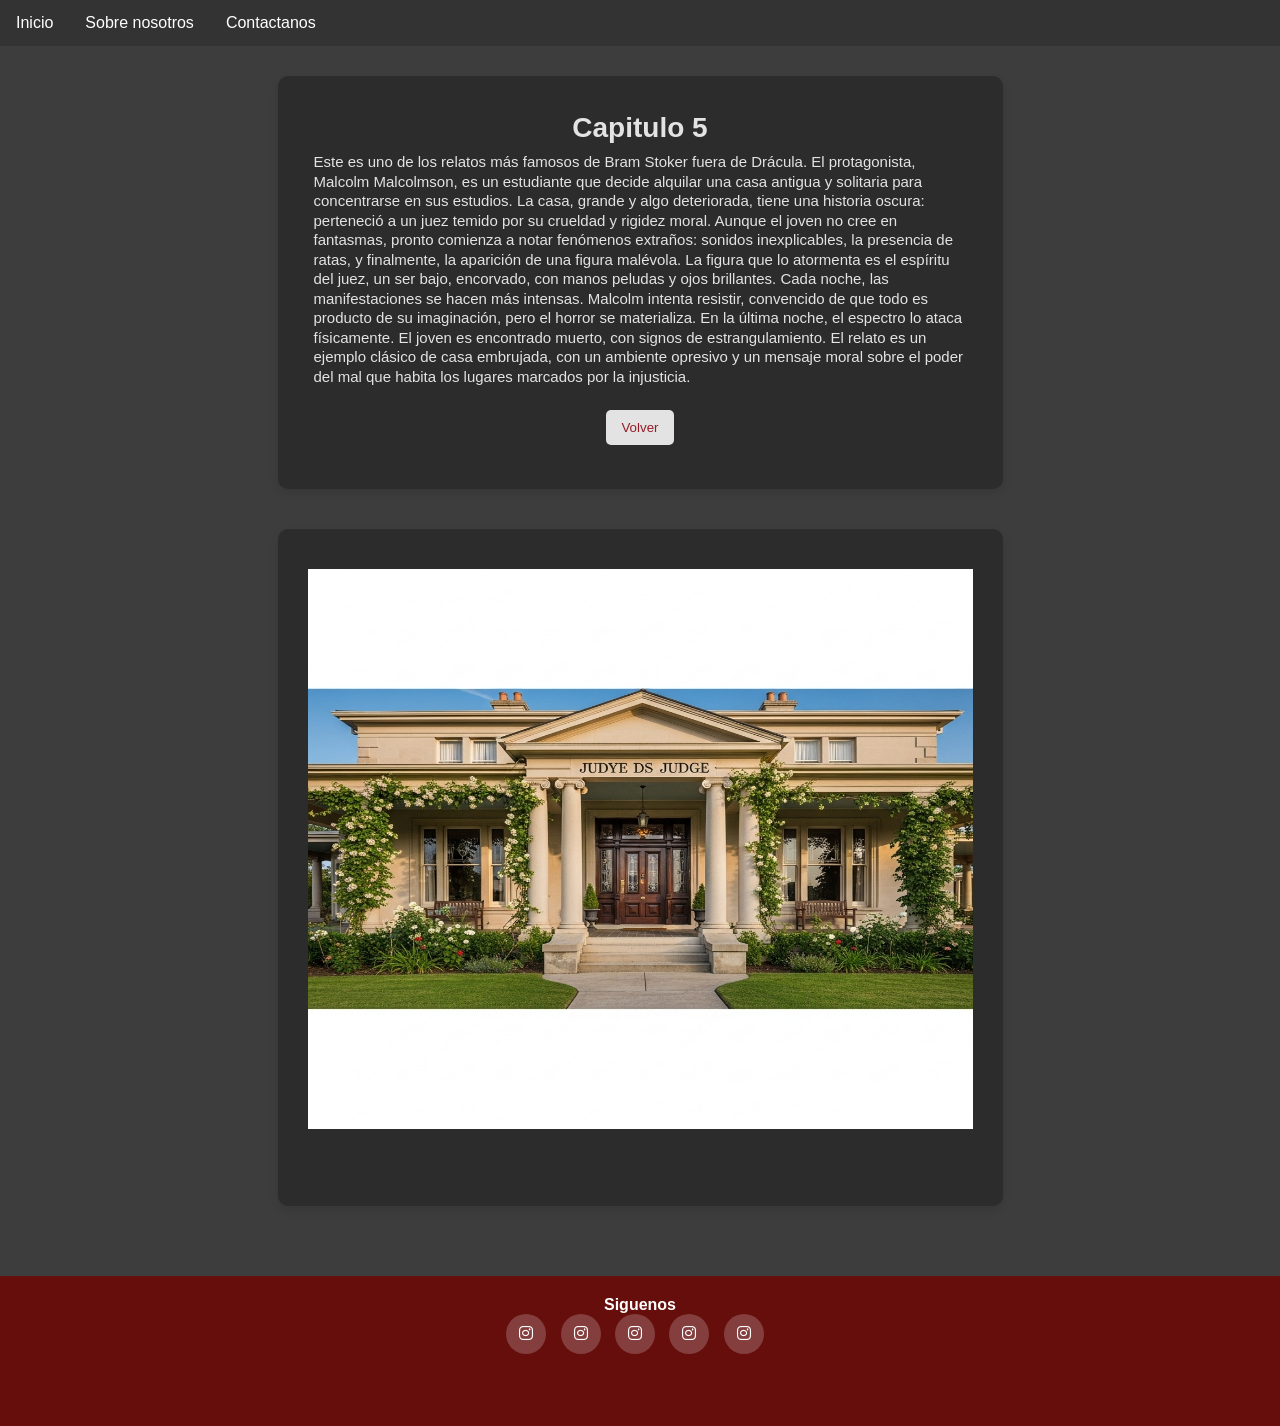
<file: Parcial/cap5.html>
<!DOCTYPE html>
<html lang="es">
<head>
    <meta charset="UTF-8">
    <meta name="viewport" content="width=device-width, initial-scale=1.0">
    <title>Libro</title>
<link rel="stylesheet" href="style2.css">
<link rel="stylesheet" href="https://cdnjs.cloudflare.com/ajax/libs/font-awesome/6.2.1/css/all.min.css">
<link rel="icon" href="img/logo.png">

</head>
<body>
    <section>
    <header>


      <ul>
        <li><a href="index.html">Inicio</a></li>
        <li><a href="#news">Sobre nosotros</a></li>
        <li><a href="#contact">Contactanos</a></li>
        </ul>

</header>

<div class="conteiner">

     <div class="card">

        <div class="card-content">
            <h3>Capitulo 5</h3>
            <p>Este es uno de los relatos más famosos de Bram Stoker fuera de Drácula. El protagonista, Malcolm Malcolmson, es un estudiante que decide alquilar una casa antigua y solitaria para concentrarse en sus estudios. La casa, grande y algo deteriorada, tiene una historia oscura: perteneció a un juez temido por su crueldad y rigidez moral. Aunque el joven no cree en fantasmas, pronto comienza a notar fenómenos extraños: sonidos inexplicables, la presencia de ratas, y finalmente, la aparición de una figura malévola.

La figura que lo atormenta es el espíritu del juez, un ser bajo, encorvado, con manos peludas y ojos brillantes. Cada noche, las manifestaciones se hacen más intensas. Malcolm intenta resistir, convencido de que todo es producto de su imaginación, pero el horror se materializa. En la última noche, el espectro lo ataca físicamente. El joven es encontrado muerto, con signos de estrangulamiento. El relato es un ejemplo clásico de casa embrujada, con un ambiente opresivo y un mensaje moral sobre el poder del mal que habita los lugares marcados por la injusticia.</p>
        <a href="index.html" class="btn"><button> Volver</button></a>
    </div>
    </div>
    
         <div class="card">
        <img class="imagen1" src="img/fcap5.png" alt="">
        <div class="card-content">

    </div>
    </div>
    </section>

<footer class="footer">

    <div class="conteiner">

        <div class="footer-row">



                <h4>Siguenos</h4>
               <div class="social-link">
                    <a href="https://www.instagram.com/cjrivera16?igsh=MXUzM2xjcWg1OWoyYg=="><i class="fab fa-instagram"></i></a>
                    <a href="https://www.instagram.com/joelpalacioos/?utm_source=ig_web_button_share_sheet"><i class="fab fa-instagram"></i></a>
                    <a href="https://www.instagram.com/rarelterian/?utm_source=ig_web_button_share_sheet"><i class="fab fa-instagram"></i></a>
                    <a href="https://www.instagram.com/j.mxrro_rslx?utm_source=ig_web_button_share_sheet&igsh=ZDNlZDc0MzIxNw=="><i class="fab fa-instagram"></i></a>
                    <a href="https://www.instagram.com/alejndrx_8?utm_source=ig_web_button_share_sheet&igsh=ZDNlZDc0MzIxNw=="><i class="fab fa-instagram"></i></a>

               </div>

            </div>

        </div>

    </div>

</footer>

</body>
</html>
</file>
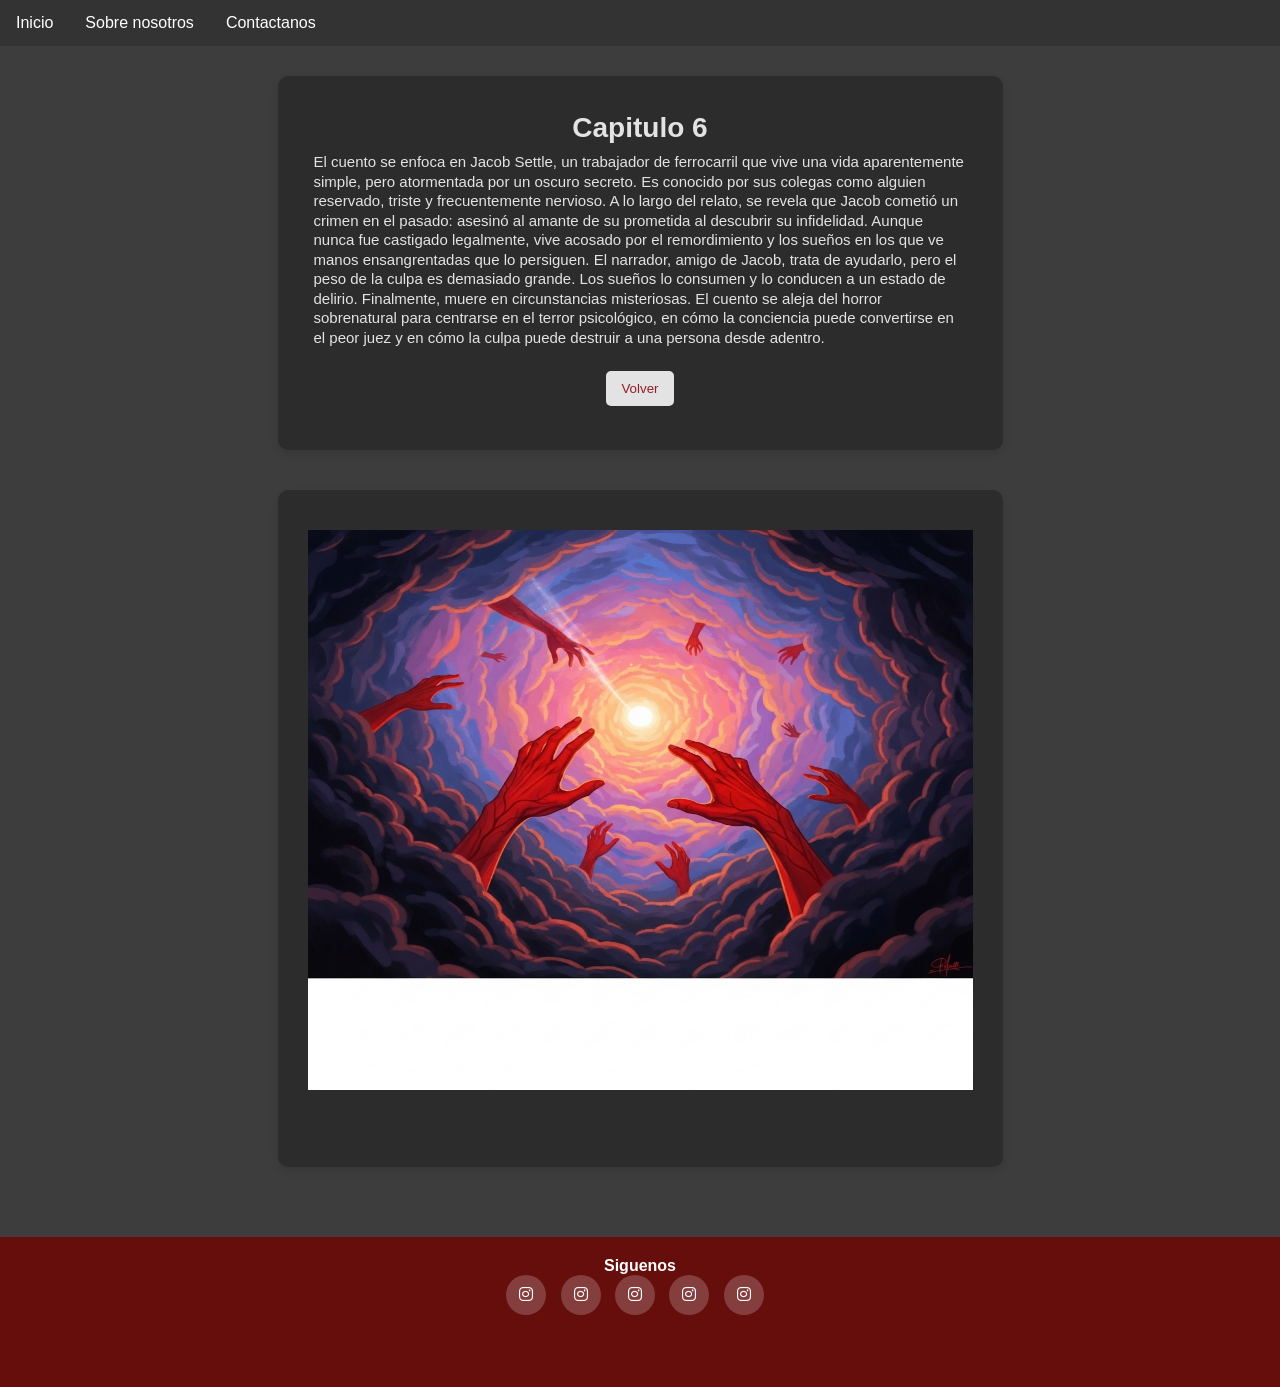
<file: Parcial/cap6.html>
<!DOCTYPE html>
<html lang="es">
<head>
    <meta charset="UTF-8">
    <meta name="viewport" content="width=device-width, initial-scale=1.0">
    <title>Libro</title>
<link rel="stylesheet" href="style2.css">
<link rel="stylesheet" href="https://cdnjs.cloudflare.com/ajax/libs/font-awesome/6.2.1/css/all.min.css">
 <link rel="icon" href="img/logo.png">

</head>
<body>
    <section>
    <header>


      <ul>
        <li><a href="index.html">Inicio</a></li>
        <li><a href="#news">Sobre nosotros</a></li>
        <li><a href="#contact">Contactanos</a></li>
        </ul>

</header>

<div class="conteiner">

     <div class="card">

        <div class="card-content">
            <h3>Capitulo 6</h3>
            <p>El cuento se enfoca en Jacob Settle, un trabajador de ferrocarril que vive una vida aparentemente simple, pero atormentada por un oscuro secreto. Es conocido por sus colegas como alguien reservado, triste y frecuentemente nervioso. A lo largo del relato, se revela que Jacob cometió un crimen en el pasado: asesinó al amante de su prometida al descubrir su infidelidad. Aunque nunca fue castigado legalmente, vive acosado por el remordimiento y los sueños en los que ve manos ensangrentadas que lo persiguen.

El narrador, amigo de Jacob, trata de ayudarlo, pero el peso de la culpa es demasiado grande. Los sueños lo consumen y lo conducen a un estado de delirio. Finalmente, muere en circunstancias misteriosas. El cuento se aleja del horror sobrenatural para centrarse en el terror psicológico, en cómo la conciencia puede convertirse en el peor juez y en cómo la culpa puede destruir a una persona desde adentro.</p>
        <a href="index.html" class="btn"><button> Volver</button></a>
    </div>
    </div>
    
         <div class="card">
        <img class="imagen1" src="img/fcap6.png" alt="">
        <div class="card-content">

    </div>
    </div>
    </section>

<footer class="footer">

    <div class="conteiner">

        <div class="footer-row">



                <h4>Siguenos</h4>
               <div class="social-link">
                    <a href="https://www.instagram.com/cjrivera16?igsh=MXUzM2xjcWg1OWoyYg=="><i class="fab fa-instagram"></i></a>
                    <a href="https://www.instagram.com/joelpalacioos/?utm_source=ig_web_button_share_sheet"><i class="fab fa-instagram"></i></a>
                    <a href="https://www.instagram.com/rarelterian/?utm_source=ig_web_button_share_sheet"><i class="fab fa-instagram"></i></a>
                    <a href="https://www.instagram.com/j.mxrro_rslx?utm_source=ig_web_button_share_sheet&igsh=ZDNlZDc0MzIxNw=="><i class="fab fa-instagram"></i></a>
                    <a href="https://www.instagram.com/alejndrx_8?utm_source=ig_web_button_share_sheet&igsh=ZDNlZDc0MzIxNw=="><i class="fab fa-instagram"></i></a>

               </div>

            </div>

        </div>

    </div>

</footer>

</body>
</html>
</file>
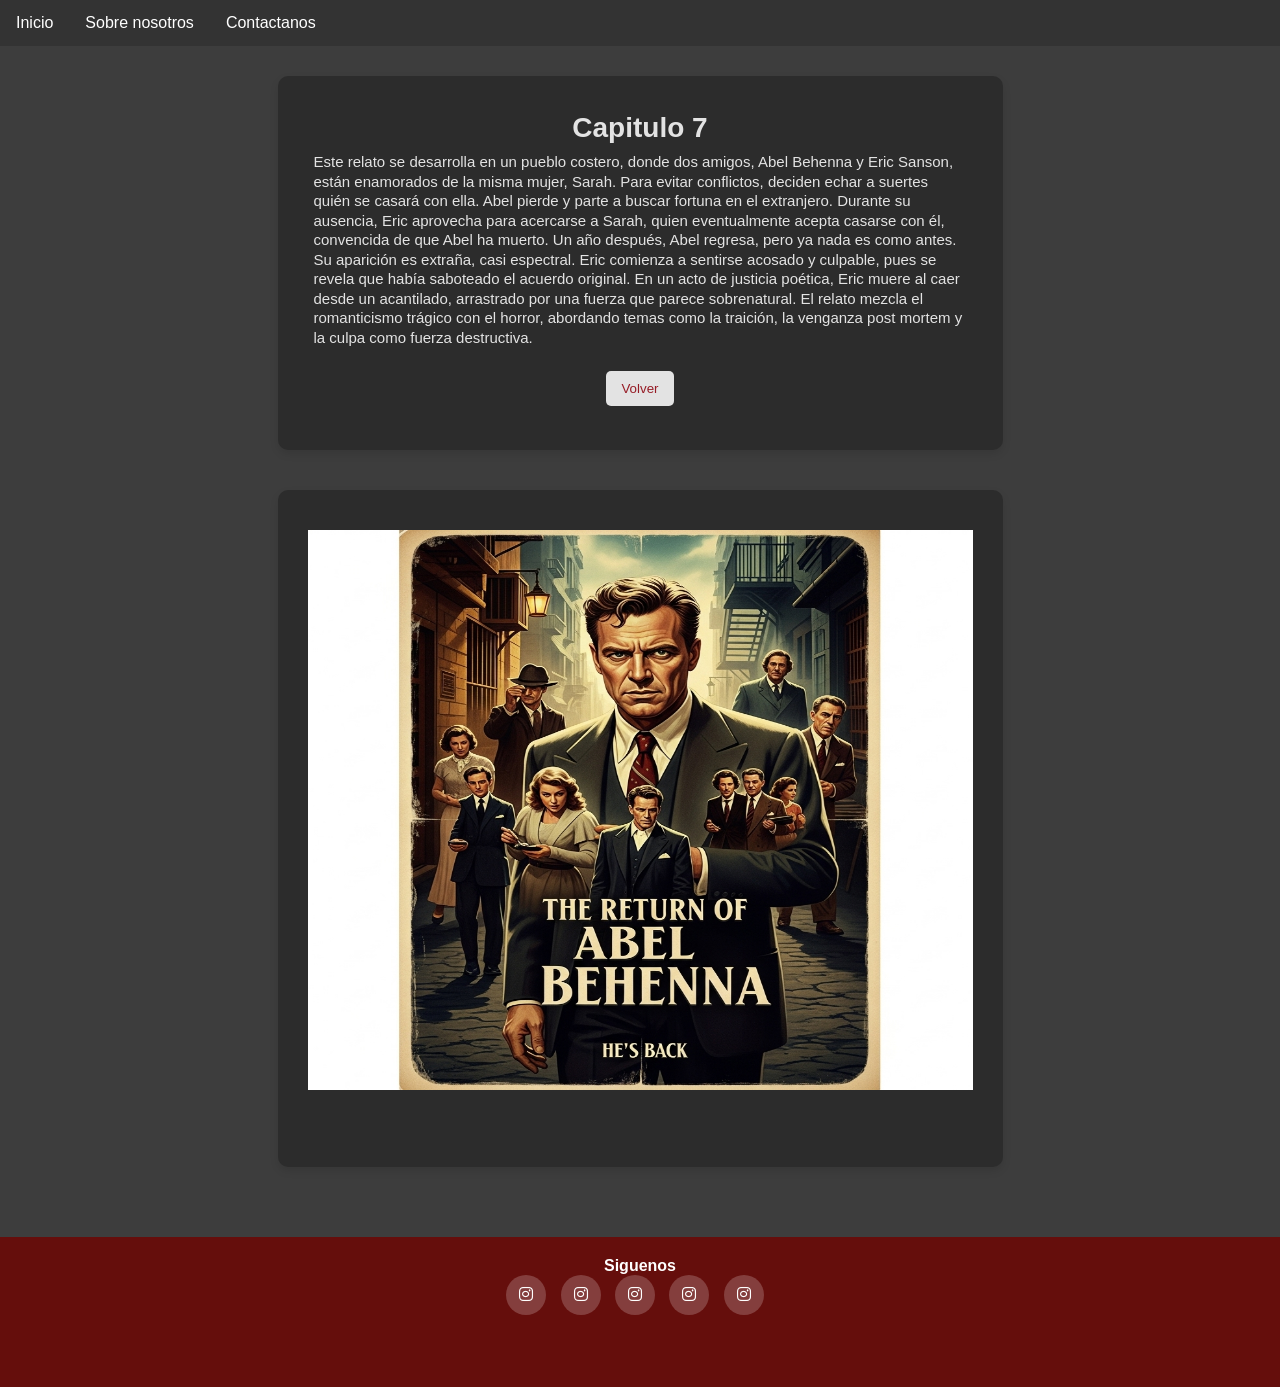
<file: Parcial/cap7.html>
<!DOCTYPE html>
<html lang="es">
<head>
    <meta charset="UTF-8">
    <meta name="viewport" content="width=device-width, initial-scale=1.0">
    <title>Libro</title>
<link rel="stylesheet" href="style2.css">
<link rel="stylesheet" href="https://cdnjs.cloudflare.com/ajax/libs/font-awesome/6.2.1/css/all.min.css">
 <link rel="icon" href="img/logo.png">

</head>
<body>
    <section>
    <header>


      <ul>
        <li><a href="index.html">Inicio</a></li>
        <li><a href="#news">Sobre nosotros</a></li>
        <li><a href="#contact">Contactanos</a></li>
        </ul>

</header>

<div class="conteiner">

     <div class="card">

        <div class="card-content">
            <h3>Capitulo 7</h3>
            <p>Este relato se desarrolla en un pueblo costero, donde dos amigos, Abel Behenna y Eric Sanson, están enamorados de la misma mujer, Sarah. Para evitar conflictos, deciden echar a suertes quién se casará con ella. Abel pierde y parte a buscar fortuna en el extranjero. Durante su ausencia, Eric aprovecha para acercarse a Sarah, quien eventualmente acepta casarse con él, convencida de que Abel ha muerto.

Un año después, Abel regresa, pero ya nada es como antes. Su aparición es extraña, casi espectral. Eric comienza a sentirse acosado y culpable, pues se revela que había saboteado el acuerdo original. En un acto de justicia poética, Eric muere al caer desde un acantilado, arrastrado por una fuerza que parece sobrenatural. El relato mezcla el romanticismo trágico con el horror, abordando temas como la traición, la venganza post mortem y la culpa como fuerza destructiva.</p>
        <a href="index.html" class="btn"><button> Volver</button></a>
    </div>
    </div>
    
         <div class="card">
        <img class="imagen1" src="img/fcap7.png" alt="">
        <div class="card-content">

    </div>
    </div>
    </section>

<footer class="footer">

    <div class="conteiner">

        <div class="footer-row">



                <h4>Siguenos</h4>
               <div class="social-link">
                    <a href="https://www.instagram.com/cjrivera16?igsh=MXUzM2xjcWg1OWoyYg=="><i class="fab fa-instagram"></i></a>
                    <a href="https://www.instagram.com/joelpalacioos/?utm_source=ig_web_button_share_sheet"><i class="fab fa-instagram"></i></a>
                    <a href="https://www.instagram.com/rarelterian/?utm_source=ig_web_button_share_sheet"><i class="fab fa-instagram"></i></a>
                    <a href="https://www.instagram.com/j.mxrro_rslx?utm_source=ig_web_button_share_sheet&igsh=ZDNlZDc0MzIxNw=="><i class="fab fa-instagram"></i></a>
                    <a href="https://www.instagram.com/alejndrx_8?utm_source=ig_web_button_share_sheet&igsh=ZDNlZDc0MzIxNw=="><i class="fab fa-instagram"></i></a>

               </div>

            </div>

        </div>

    </div>

</footer>

</body>
</html>
</file>
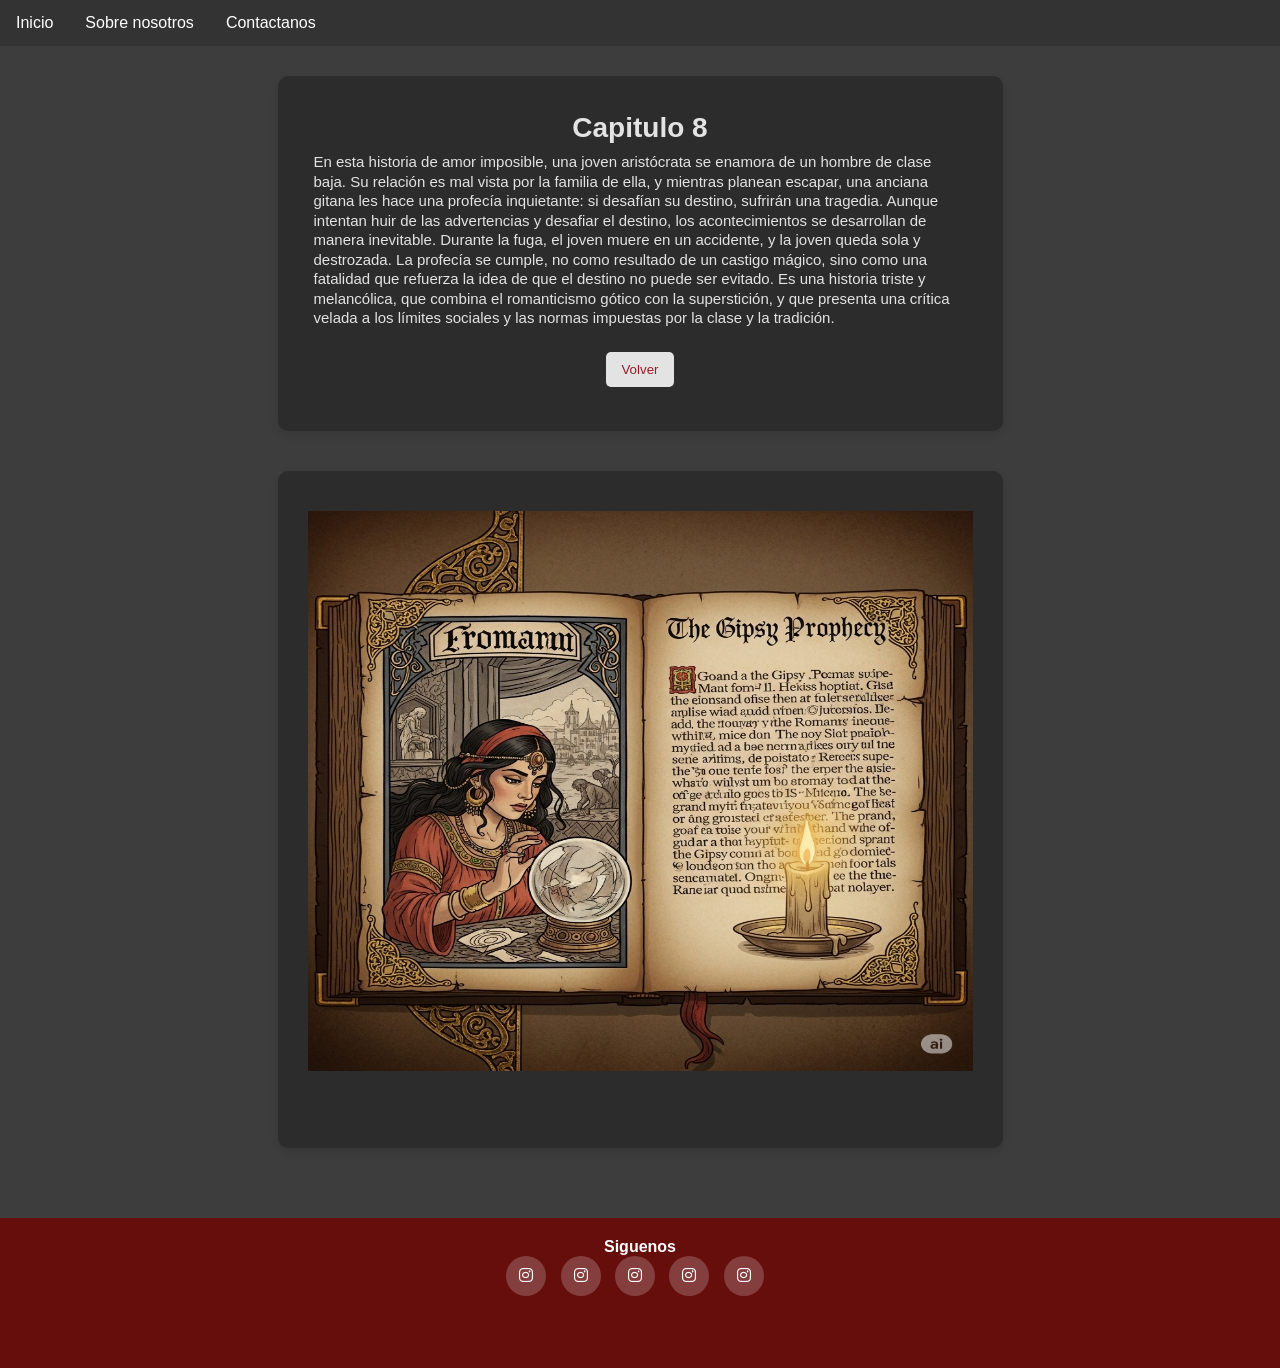
<file: Parcial/cap8.html>
<!DOCTYPE html>
<html lang="es">
<head>
    <meta charset="UTF-8">
    <meta name="viewport" content="width=device-width, initial-scale=1.0">
    <title>Libro</title>
<link rel="stylesheet" href="style2.css">
<link rel="stylesheet" href="https://cdnjs.cloudflare.com/ajax/libs/font-awesome/6.2.1/css/all.min.css">
 <link rel="icon" href="img/logo.png">

</head>
<body>
    <section>
    <header>


      <ul>
        <li><a href="index.html">Inicio</a></li>
        <li><a href="#news">Sobre nosotros</a></li>
        <li><a href="#contact">Contactanos</a></li>
        </ul>

</header>

<div class="conteiner">

     <div class="card">

        <div class="card-content">
            <h3>Capitulo 8</h3>
            <p>En esta historia de amor imposible, una joven aristócrata se enamora de un hombre de clase baja. Su relación es mal vista por la familia de ella, y mientras planean escapar, una anciana gitana les hace una profecía inquietante: si desafían su destino, sufrirán una tragedia. Aunque intentan huir de las advertencias y desafiar el destino, los acontecimientos se desarrollan de manera inevitable.

Durante la fuga, el joven muere en un accidente, y la joven queda sola y destrozada. La profecía se cumple, no como resultado de un castigo mágico, sino como una fatalidad que refuerza la idea de que el destino no puede ser evitado. Es una historia triste y melancólica, que combina el romanticismo gótico con la superstición, y que presenta una crítica velada a los límites sociales y las normas impuestas por la clase y la tradición.</p>
        <a href="index.html" class="btn"><button> Volver</button></a>
    </div>
    </div>
    
         <div class="card">
        <img class="imagen1" src="img/fcap8.png" alt="">
        <div class="card-content">

    </div>
    </div>
    </section>

<footer class="footer">

    <div class="conteiner">

        <div class="footer-row">



                <h4>Siguenos</h4>
               <div class="social-link">
                    <a href="https://www.instagram.com/cjrivera16?igsh=MXUzM2xjcWg1OWoyYg=="><i class="fab fa-instagram"></i></a>
                    <a href="https://www.instagram.com/joelpalacioos/?utm_source=ig_web_button_share_sheet"><i class="fab fa-instagram"></i></a>
                    <a href="https://www.instagram.com/rarelterian/?utm_source=ig_web_button_share_sheet"><i class="fab fa-instagram"></i></a>
                    <a href="https://www.instagram.com/j.mxrro_rslx?utm_source=ig_web_button_share_sheet&igsh=ZDNlZDc0MzIxNw=="><i class="fab fa-instagram"></i></a>
                    <a href="https://www.instagram.com/alejndrx_8?utm_source=ig_web_button_share_sheet&igsh=ZDNlZDc0MzIxNw=="><i class="fab fa-instagram"></i></a>

               </div>

            </div>

        </div>

    </div>

</footer>

</body>
</html>
</file>
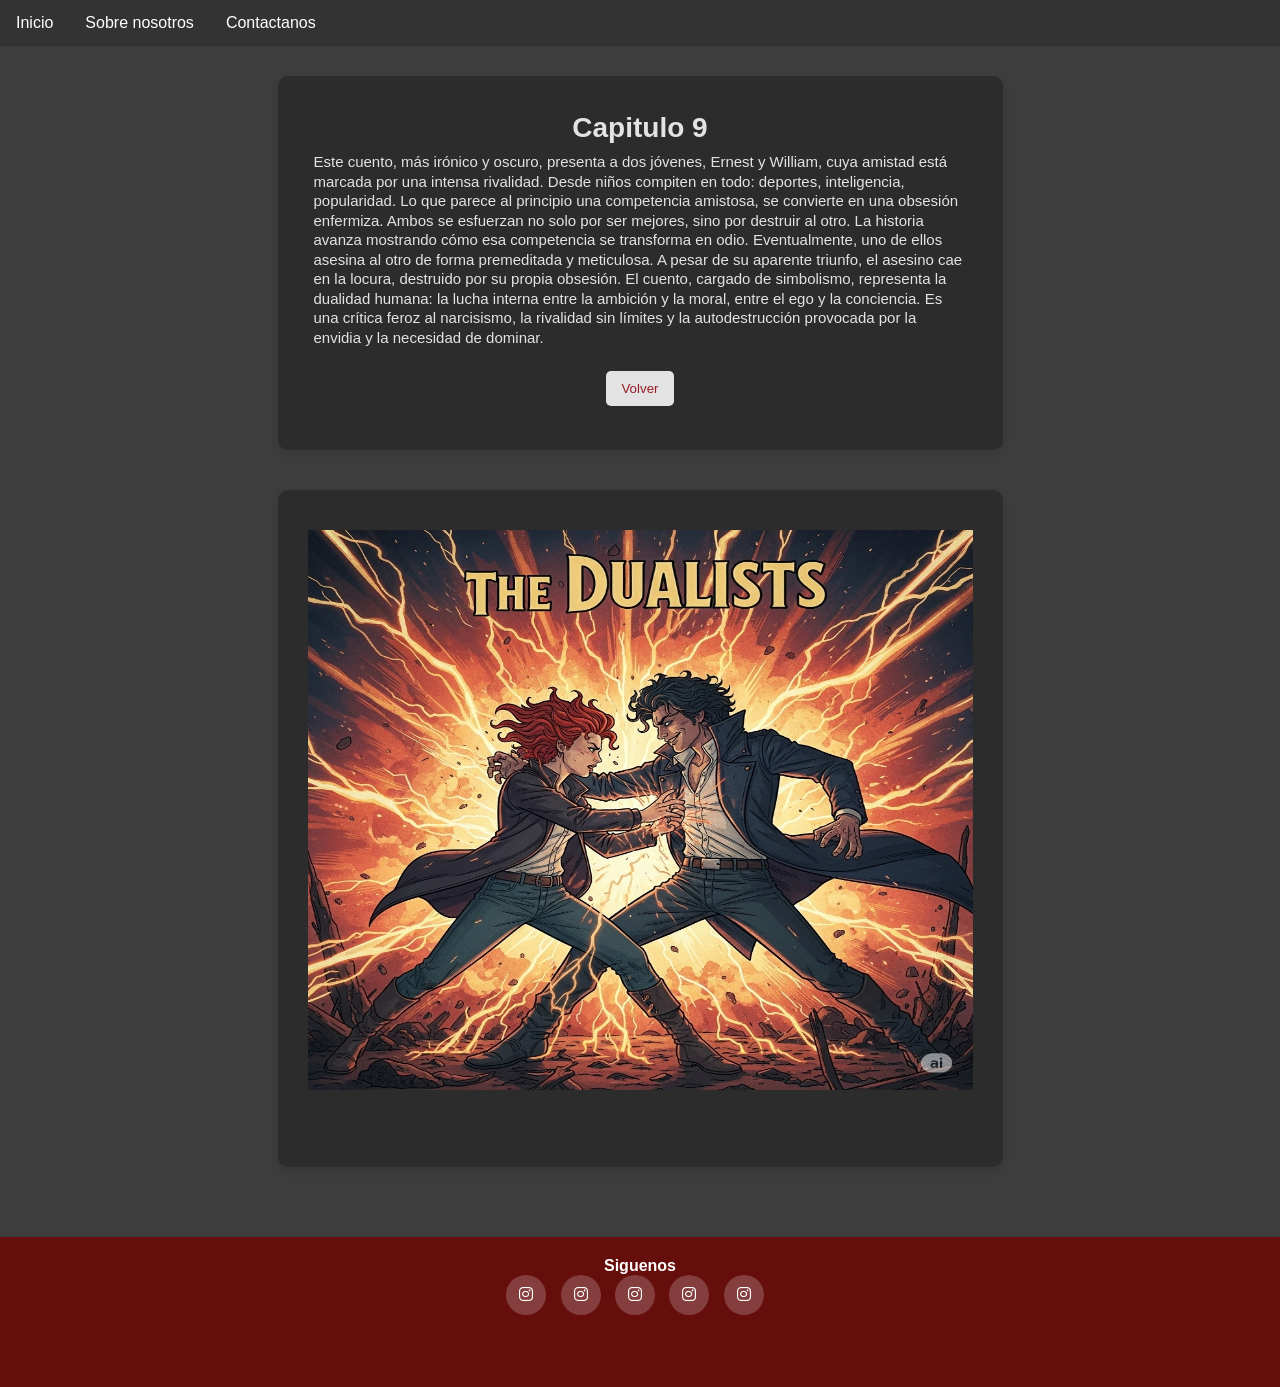
<file: Parcial/cap9.html>
<!DOCTYPE html>
<html lang="es">
<head>
    <meta charset="UTF-8">
    <meta name="viewport" content="width=device-width, initial-scale=1.0">
    <title>Libro</title>
<link rel="stylesheet" href="style2.css">
<link rel="stylesheet" href="https://cdnjs.cloudflare.com/ajax/libs/font-awesome/6.2.1/css/all.min.css">

</head>
<body>
    <section>
    <header>


      <ul>
        <li><a href="index.html">Inicio</a></li>
        <li><a href="#news">Sobre nosotros</a></li>
        <li><a href="#contact">Contactanos</a></li>
        </ul>

</header>

<div class="conteiner">

     <div class="card">

        <div class="card-content">
            <h3>Capitulo 9</h3>
            <p>Este cuento, más irónico y oscuro, presenta a dos jóvenes, Ernest y William, cuya amistad está marcada por una intensa rivalidad. Desde niños compiten en todo: deportes, inteligencia, popularidad. Lo que parece al principio una competencia amistosa, se convierte en una obsesión enfermiza. Ambos se esfuerzan no solo por ser mejores, sino por destruir al otro.

La historia avanza mostrando cómo esa competencia se transforma en odio. Eventualmente, uno de ellos asesina al otro de forma premeditada y meticulosa. A pesar de su aparente triunfo, el asesino cae en la locura, destruido por su propia obsesión. El cuento, cargado de simbolismo, representa la dualidad humana: la lucha interna entre la ambición y la moral, entre el ego y la conciencia. Es una crítica feroz al narcisismo, la rivalidad sin límites y la autodestrucción provocada por la envidia y la necesidad de dominar.</p>
        <a href="index.html" class="btn"><button> Volver</button></a>
    </div>
    </div>
    
         <div class="card">
        <img class="imagen1" src="img/fcap9.png" alt="">
        <div class="card-content">

    </div>
    </div>
    </section>

<footer class="footer">

    <div class="conteiner">

        <div class="footer-row">



                <h4>Siguenos</h4>
               <div class="social-link">
                    <a href="https://www.instagram.com/cjrivera16?igsh=MXUzM2xjcWg1OWoyYg=="><i class="fab fa-instagram"></i></a>
                    <a href="https://www.instagram.com/joelpalacioos/?utm_source=ig_web_button_share_sheet"><i class="fab fa-instagram"></i></a>
                    <a href="https://www.instagram.com/rarelterian/?utm_source=ig_web_button_share_sheet"><i class="fab fa-instagram"></i></a>
                    <a href="https://www.instagram.com/j.mxrro_rslx?utm_source=ig_web_button_share_sheet&igsh=ZDNlZDc0MzIxNw=="><i class="fab fa-instagram"></i></a>
                    <a href="https://www.instagram.com/alejndrx_8?utm_source=ig_web_button_share_sheet&igsh=ZDNlZDc0MzIxNw=="><i class="fab fa-instagram"></i></a>

               </div>

            </div>

        </div>

    </div>

</footer>

</body>
</html>
</file>
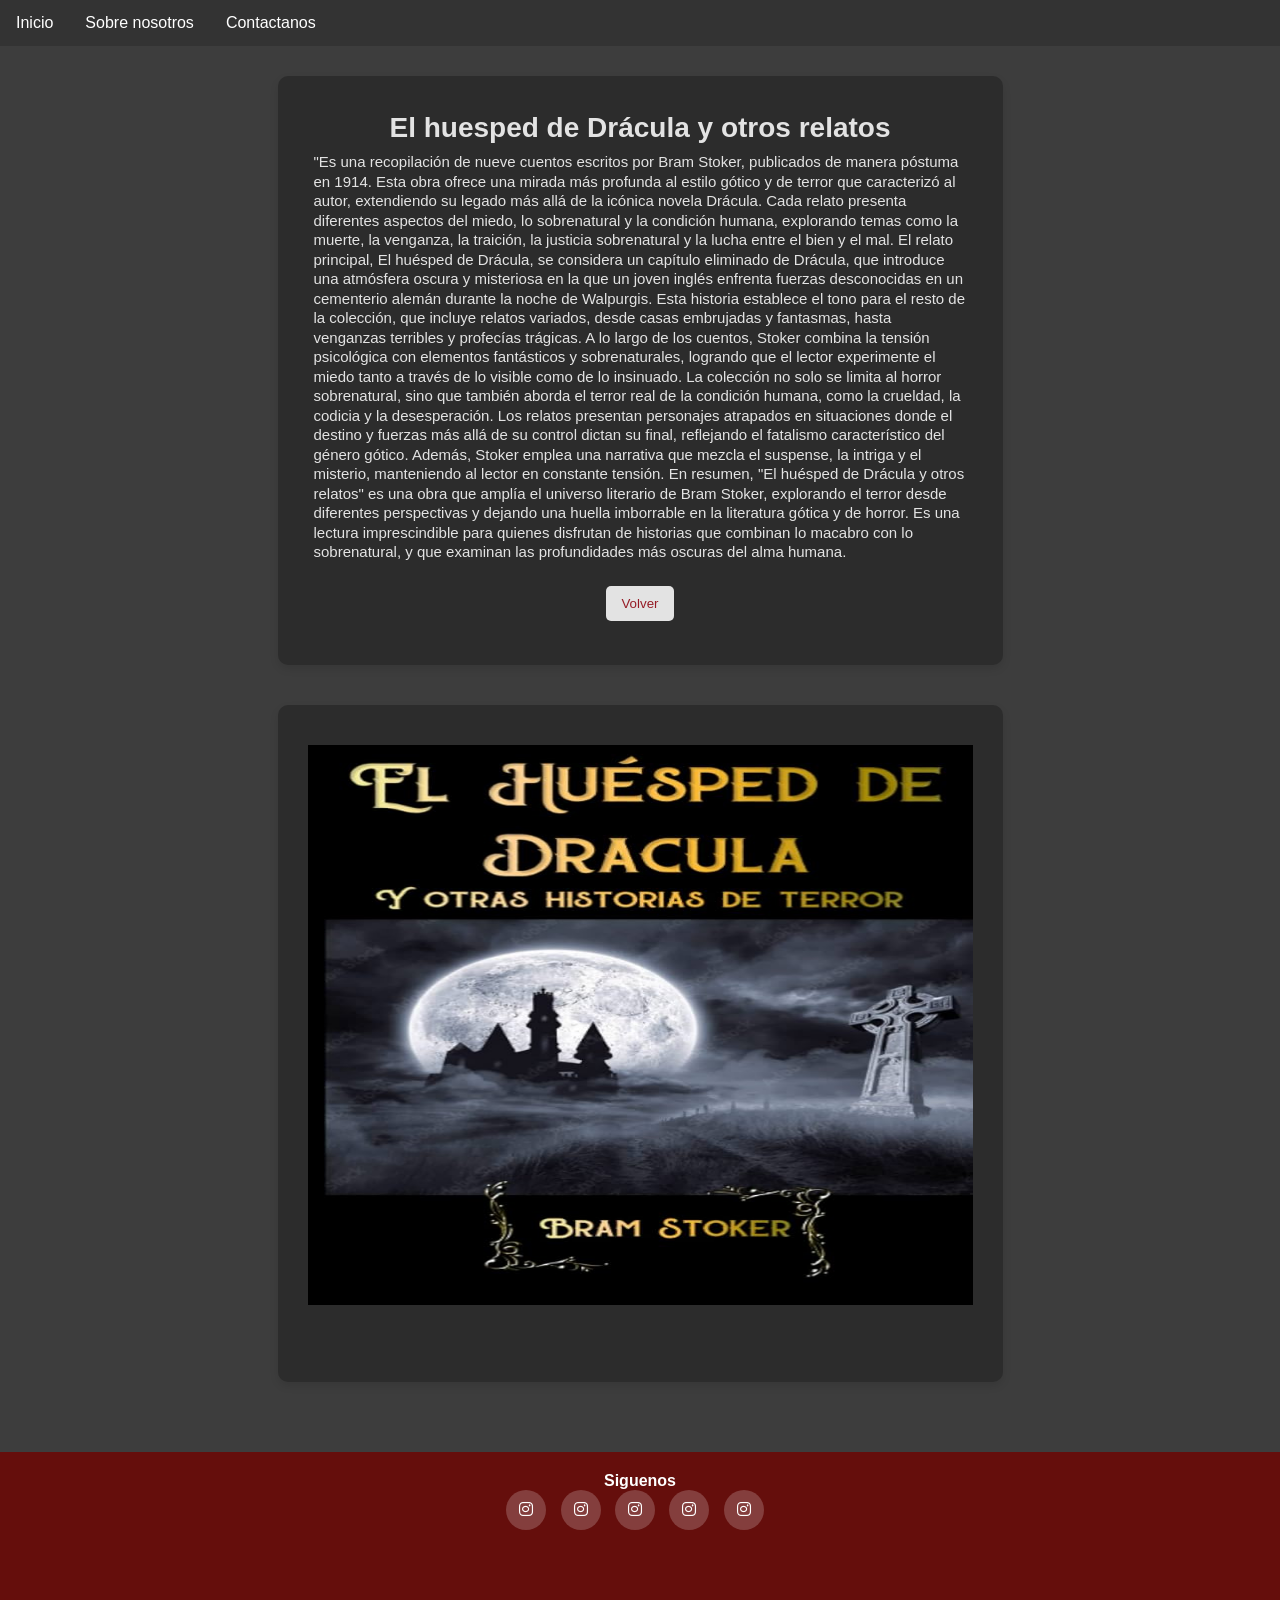
<file: Parcial/libro.html>
<!DOCTYPE html>
<html lang="es">
<head>
    <meta charset="UTF-8">
    <meta name="viewport" content="width=device-width, initial-scale=1.0">
    <title>Libro</title>
<link rel="stylesheet" href="style2.css">
<link rel="stylesheet" href="https://cdnjs.cloudflare.com/ajax/libs/font-awesome/6.2.1/css/all.min.css">
 <link rel="icon" href="img/logo.png">

</head>
<body>
    <section>
    <header>


      <ul>
        <li><a href="index.html">Inicio</a></li>
        <li><a href="#news">Sobre nosotros</a></li>
        <li><a href="#contact">Contactanos</a></li>
        </ul>

</header>

<div class="conteiner">

     <div class="card">

        <div class="card-content">
            <h3>El huesped de Drácula y otros relatos</h3>
            <p>"Es una recopilación de nueve cuentos escritos por Bram Stoker, publicados de manera póstuma en 1914. Esta obra ofrece una mirada más profunda al estilo gótico y de terror que caracterizó al autor, extendiendo su legado más allá de la icónica novela Drácula. Cada relato presenta diferentes aspectos del miedo, lo sobrenatural y la condición humana, explorando temas como la muerte, la venganza, la traición, la justicia sobrenatural y la lucha entre el bien y el mal.

El relato principal, El huésped de Drácula, se considera un capítulo eliminado de Drácula, que introduce una atmósfera oscura y misteriosa en la que un joven inglés enfrenta fuerzas desconocidas en un cementerio alemán durante la noche de Walpurgis. Esta historia establece el tono para el resto de la colección, que incluye relatos variados, desde casas embrujadas y fantasmas, hasta venganzas terribles y profecías trágicas.

A lo largo de los cuentos, Stoker combina la tensión psicológica con elementos fantásticos y sobrenaturales, logrando que el lector experimente el miedo tanto a través de lo visible como de lo insinuado. La colección no solo se limita al horror sobrenatural, sino que también aborda el terror real de la condición humana, como la crueldad, la codicia y la desesperación.

Los relatos presentan personajes atrapados en situaciones donde el destino y fuerzas más allá de su control dictan su final, reflejando el fatalismo característico del género gótico. Además, Stoker emplea una narrativa que mezcla el suspense, la intriga y el misterio, manteniendo al lector en constante tensión.

En resumen, "El huésped de Drácula y otros relatos" es una obra que amplía el universo literario de Bram Stoker, explorando el terror desde diferentes perspectivas y dejando una huella imborrable en la literatura gótica y de horror. Es una lectura imprescindible para quienes disfrutan de historias que combinan lo macabro con lo sobrenatural, y que examinan las profundidades más oscuras del alma humana.</p>
        <a href="index.html" class="btn"><button> Volver</button></a>
    </div>
    </div>
    
         <div class="card">
        <img class="imagen1" src="img/dracula.jpg" alt="">
        <div class="card-content">

    </div>
    </div>
    </section>

<footer class="footer">

    <div class="conteiner">

        <div class="footer-row">



                <h4>Siguenos</h4>
               <div class="social-link">
                    <a href="https://www.instagram.com/cjrivera16?igsh=MXUzM2xjcWg1OWoyYg=="><i class="fab fa-instagram"></i></a>
                    <a href="https://www.instagram.com/joelpalacioos/?utm_source=ig_web_button_share_sheet"><i class="fab fa-instagram"></i></a>
                    <a href="https://www.instagram.com/rarelterian/?utm_source=ig_web_button_share_sheet"><i class="fab fa-instagram"></i></a>
                    <a href="https://www.instagram.com/j.mxrro_rslx?utm_source=ig_web_button_share_sheet&igsh=ZDNlZDc0MzIxNw=="><i class="fab fa-instagram"></i></a>
                    <a href="https://www.instagram.com/alejndrx_8?utm_source=ig_web_button_share_sheet&igsh=ZDNlZDc0MzIxNw=="><i class="fab fa-instagram"></i></a>

               </div>

            </div>

        </div>

    </div>

</footer>

</body>
</html>
</file>
<file: Parcial/style.css>
*{

  padding: 0px;
  margin: 0px;
  box-sizing: border-box;
  font-family: sans-serif;

}
body{

font-size: 1rem;
background-color:#3d3d3d;

}
ul {
  list-style-type: none;
  margin: 0;
  padding: 0;
  overflow: hidden;
  background-color: #333;
}

li {
  float: left;
}

li a {
  display: block;
  color: white;
  text-align: center;
  padding: 14px 16px;
  text-decoration: none;
}

li a:hover:not(.active) {
  background-color: #111;
}

.active {
  background-color: #04AA6D;
}

img{

width: 100px;
height: 600px;

}
.conteiner{

    display: grid;/*Esto indica el diseño de las tarjetas*/
    grid-template-columns: repeat(5,1fr);/*Crea una fila con 4 tarjetas*/
    grid-gap: 20px;/*El espacio entre las tarjetas*/

}
.conteiner{


    margin: 10px;
    margin-top: 10px;
    margin-bottom: 50px;
    display: flex;
    justify-content: center;
    flex-wrap: wrap;


}

.card{

border-radius: 10px; /*Redondear bordes*/
box-shadow: 0 4px 8px rgba(0, 0, 0, 0.1); /*Sombra al div*/
background-color: #2c2c2c; /*Color de fondo*/
padding: 20px; /*Ubicación dentro del contenedor*/
text-align: center; /*Centrar el texto*/
width: 325px;
overflow: hidden;
margin: 20px;

}
.card p{

text-align: left;
margin-top: 2px;

}
.card img{

    max-width: 100%; /*La imagen no exedera el ancho de la tarjeta*/
    max-height: auto; /*Alto automatico determinado por el navegador*/
    margin-bottom: 1px; /*Margen inferior*/
    padding: 20px  10px;
    width: 100%;

}
.card button{

background-color: #e3e3e3 ; /*Fondo de color en el botón*/
color: #961c26; /*Color de letra*/
padding: 10px 15px; /*posición dentro del contenedor*/
border: none; /*Quita el borde predeterminado*/
border-radius: 5px; /*Redondez del botón*/
cursor: pointer; /*Cambia el icono del puntero o cursor a una mano*/

}
.card-content{

padding: 16px;

}
.card-content h3{

font-size: 28px;
margin-bottom: 8px;
color: #e3e3e3;

}
.card-content p{

color: #e3e3e3;
font-size: 15px;
line-height: 1.3;

}
.card-content .btn{

display: inline-block;
padding: 8px 16px;
text-decoration: none;
border-radius: 4px;
margin-top: 16px;


}
.imagen1{
    height: 260px;
    width: 260px;
    transition: height 2s, width 2s;

}

.imagen1:hover{
    width: 280px;
    height: 280px;

}

.imagen2{
    height: 230px;
    width: 230px;
    transition: height 2s, width 2s;
}

.imagen2:hover{
    width: 250px;
    height: 250px;
}

.imagen3{
    height: 230px;
    width: 230px;
    transition: height 2s, width 2s;
}

.imagen3:hover{
    width: 250px;
    height: 250px;
}

.imagen4{
    height: 230px;
    width: 230px;
    transition: height 2s, width 2s;
}

.imagen4:hover{
    width: 250px;
    height: 250px;
}

.imagen5{
    height: 230px;
    width: 230px;
    transition: height 2s, width 2s;
}

.imagen5:hover{
    width: 250px;
    height: 250px;
}

.imagen6{
    height: 230px;
    width: 230px;
    transition: height 2s, width 2s;
}

.imagen6:hover{
    width: 250px;
    height: 250px;
}

.imagen7{
    height: 230px;
    width: 230px;
    transition: height 2s, width 2s;
}

.imagen7:hover{
    width: 250px;
    height: 250px;
}

.imagen8{
    height: 230px;
    width: 230px;
    transition: height 2s, width 2s;
}

.imagen8:hover{
    width: 250px;
    height: 250px;
}

.imagen9{
    height: 230px;
    width: 230px;
    transition: height 2s, width 2s;
}

.imagen9:hover{
    width: 250px;
    height: 250px;
}

footer {
  background-color: #650e0c;
  padding: 10px;
  text-align: center;
  color: white;
  height: 150px;
}
.social-link a{

display: inline-block;
min-height: 40px;
width: 40px;
background-color: rgba(255, 255, 255, 0.2);
margin: 0 10px 10px 0;
text-align: center;
line-height: 40px;
border-radius: 50%;
color: #FFFFFF;
transition: all .5s ease;

}
.social-link a:hover{

background-color: #00C3FF;

}
@media(max-width:991px){
    .footer-row{

        text-align: center;
    }
    .footer-links{
        width: 100%;
        margin-bottom: 30px;

    }
}
</file>
<file: Parcial/style2.css>
*{

  padding: 0px;
  margin: 0px;
  box-sizing: border-box;
  font-family: sans-serif;

}
body{

font-size: 1rem;
background-color:#3d3d3d;

}
ul {
  list-style-type: none;
  margin: 0;
  padding: 0;
  overflow: hidden;
  background-color: #333;
}

li {
  float: left;
}

li a {
  display: block;
  color: white;
  text-align: center;
  padding: 14px 16px;
  text-decoration: none;
}

li a:hover:not(.active) {
  background-color: #111;
}

.conteiner{


    margin: 10px;
    margin-top: 10px;
    margin-bottom: 50px;
    display: flex;
    justify-content: center;
    flex-wrap: wrap;


}

.card{

border-radius: 10px; /*Redondear bordes*/
box-shadow: 0 4px 8px rgba(0, 0, 0, 0.1); /*Sombra al div*/
background-color: #2c2c2c; /*Color de fondo*/
padding: 20px; /*Ubicación dentro del contenedor*/
text-align: center; /*Centrar el texto*/
width: 725px;
height: auto;
overflow: hidden;
margin: 20px;

}
.card p{

text-align: left;
margin-top: 2px;

}
.card img{

    max-width: 100%; /*La imagen no exedera el ancho de la tarjeta*/
    max-height: auto; /*Alto automatico determinado por el navegador*/
    margin-bottom: 1px; /*Margen inferior*/
    padding: 20px  10px;
    width: 100%;

}
.card button{

background-color: #e3e3e3 ; /*Fondo de color en el botón*/
color: #961c26; /*Color de letra*/
padding: 10px 15px; /*posición dentro del contenedor*/
border: none; /*Quita el borde predeterminado*/
border-radius: 5px; /*Redondez del botón*/
cursor: pointer; /*Cambia el icono del puntero o cursor a una mano*/

}
.card-content{

padding: 16px;

}
.card-content h3{

font-size: 28px;
margin-bottom: 8px;
color: #e3e3e3;

}
.card-content p{

color: #e3e3e3;
font-size: 15px;
line-height: 1.3;

}
.card-content .btn{

display: inline-block;
padding: 8px 16px;
text-decoration: none;
border-radius: 4px;
margin-top: 16px;


}
footer {
  background-color: #650e0c;
  padding: 10px;
  text-align: center;
  color: white;
  height: 150px;
}
.social-link a{

display: inline-block;
min-height: 40px;
width: 40px;
background-color: rgba(255, 255, 255, 0.2);
margin: 0 10px 10px 0;
text-align: center;
line-height: 40px;
border-radius: 50%;
color: #FFFFFF;
transition: all .5s ease;

}
.social-link a:hover{

background-color: #00C3FF;

}
@media(max-width:991px){
    .footer-row{

        text-align: center;
    }
    .footer-links{
        width: 100%;
        margin-bottom: 30px;

    }
}
img{

width: 600px;
height: 600px;

}
</file>
